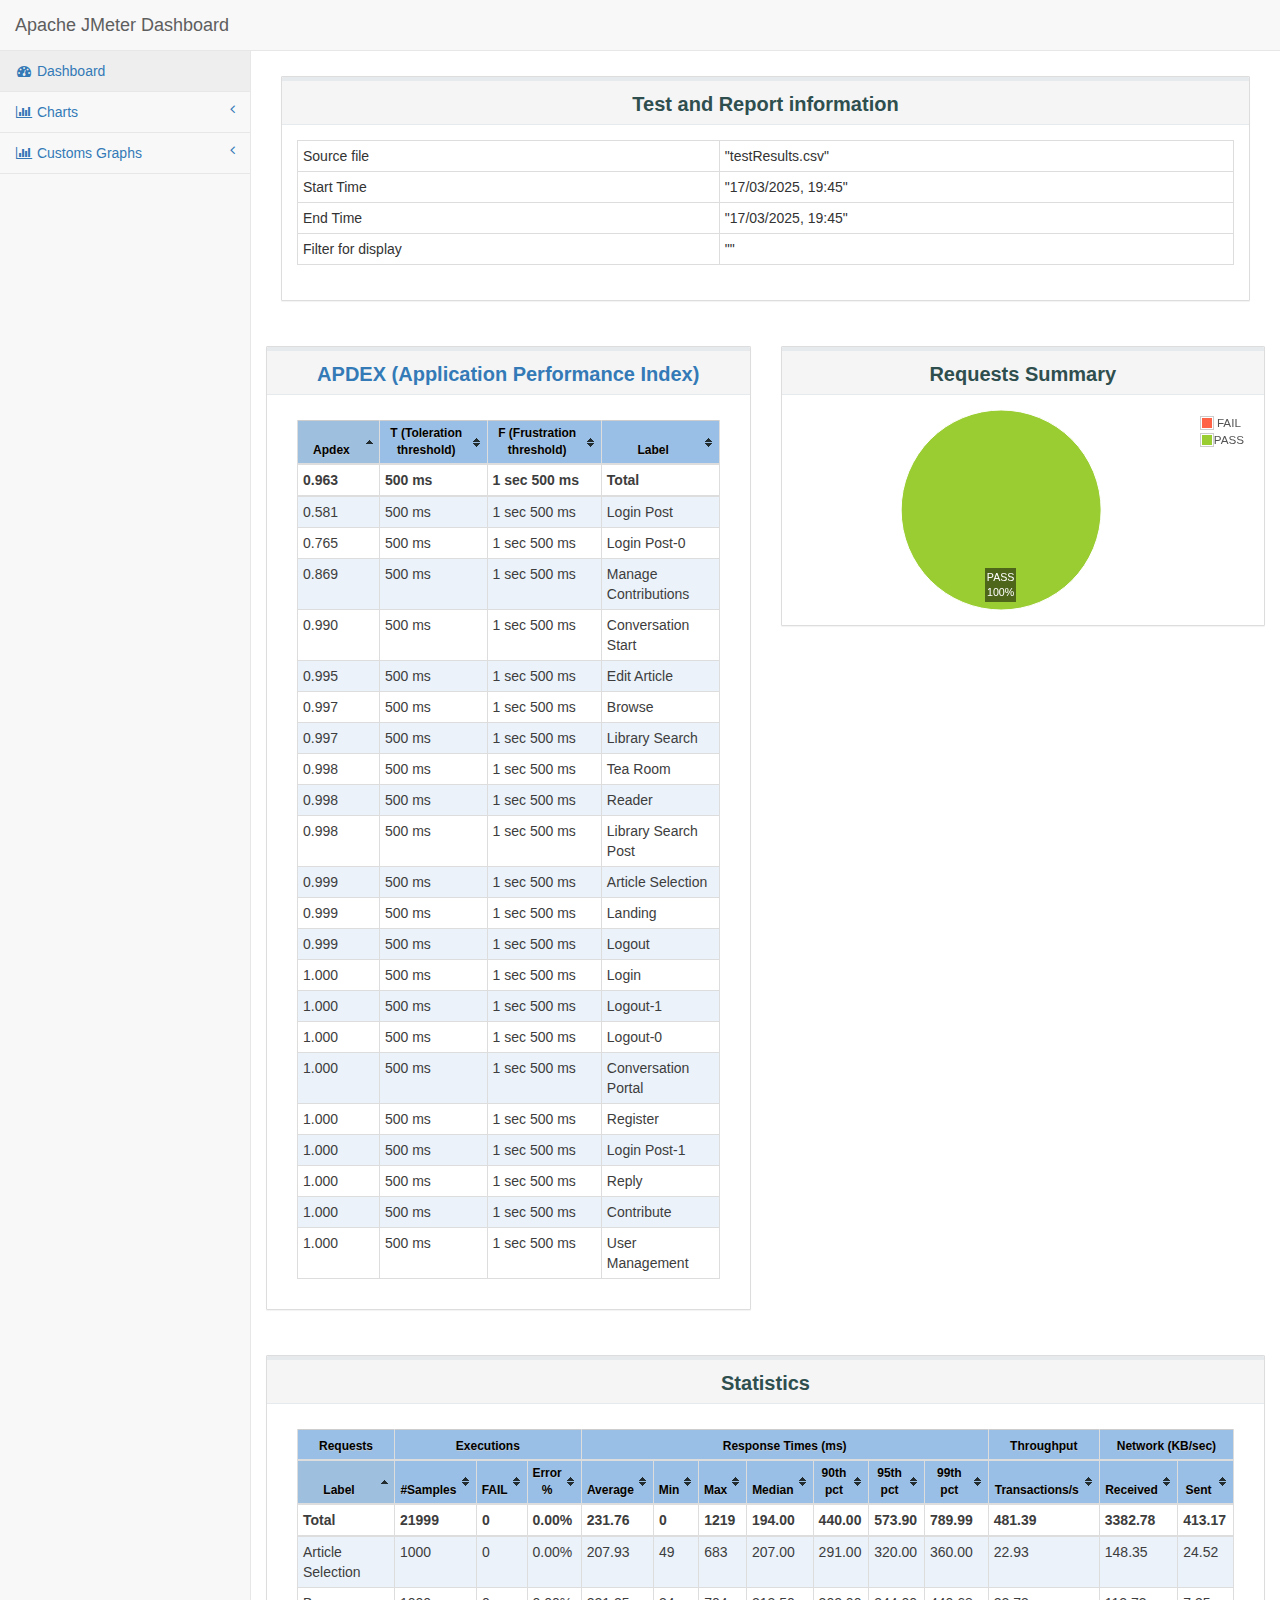
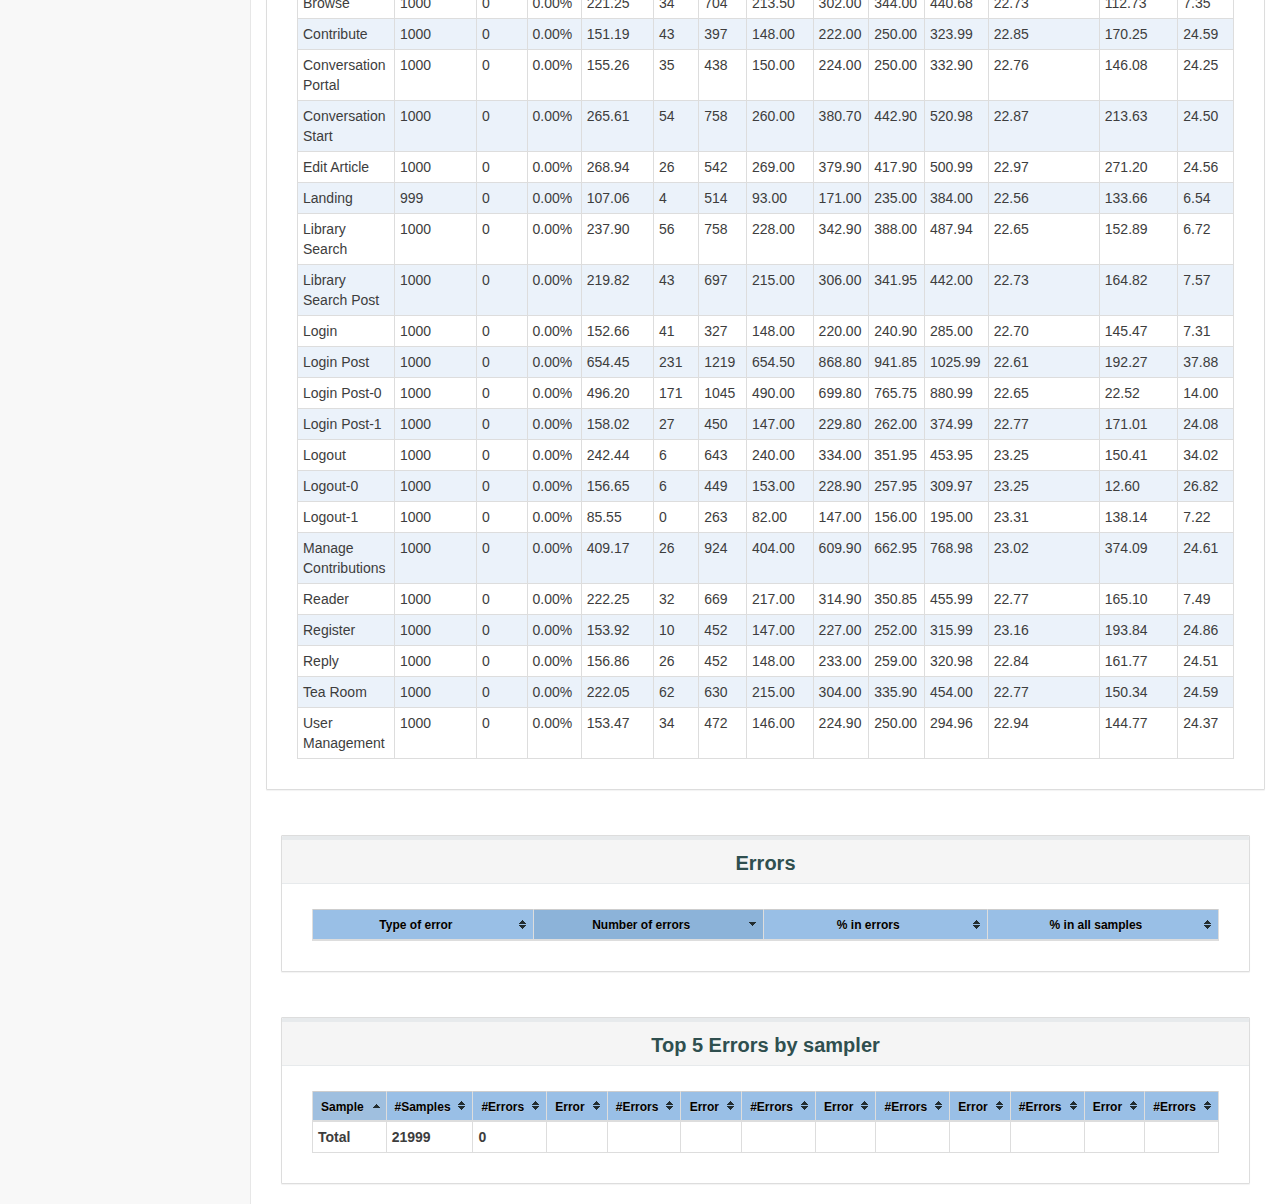
<file: LoadTests/Dashboard/index.html>
<!DOCTYPE html>
<html lang="en">

<head>

    <meta charset="utf-8">
    <meta http-equiv="X-UA-Compatible" content="IE=edge">
    <meta name="viewport" content="width=device-width, initial-scale=1">
    <meta name="description" content="">
    <meta name="author" content="">

    <title>Apache JMeter Dashboard</title>

     <!-- Bootstrap Core CSS -->
    <link href="sbadmin2-1.0.7/bower_components/bootstrap/dist/css/bootstrap.min.css" rel="stylesheet">

    <!-- MetisMenu CSS -->
    <link href="sbadmin2-1.0.7/bower_components/metisMenu/dist/metisMenu.min.css" rel="stylesheet">

    <!-- Custom CSS -->
    <link href="sbadmin2-1.0.7/dist/css/sb-admin-2.css" rel="stylesheet">

    <!-- Dashboard css -->
    <link href="content/css/dashboard.css" rel="stylesheet">

    <!-- Table sorter -->
    <link href="content/css/theme.blue.css" rel="stylesheet">

    <!-- icon -->
    <link rel="icon" type="image/png" href="content/pages/icon-apache.png" />

    <!-- Custom Fonts -->
    <link href="sbadmin2-1.0.7/bower_components/font-awesome/css/font-awesome.min.css" rel="stylesheet" type="text/css">
</head>

<body>
    <div id="wrapper">
        <nav class="navbar navbar-default navbar-static-top" role="navigation" style="margin-bottom: 0">
            <div class="navbar-header">
                <button type="button" class="navbar-toggle" data-toggle="collapse" data-target=".navbar-collapse">
                    <span class="sr-only">Toggle navigation</span>
                    <span class="icon-bar"></span>
                    <span class="icon-bar"></span>
                    <span class="icon-bar"></span>
                </button>
                <a class="navbar-brand" href="index.html">Apache JMeter Dashboard</a>
            </div>
            <div class="navbar-default sidebar" role="navigation">
                <div class="sidebar-nav navbar-collapse">
                    <ul class="nav" id="side-menu">
                        <li>
                            <a href="index.html"><i class="fa fa-dashboard fa-fw"></i> Dashboard</a>
                        </li>
                        <li>
                            <a href="#"><i class="fa fa-bar-chart-o fa-fw"></i> Charts<span class="fa arrow"></span></a>
                            <ul class="nav nav-second-level">
                                <li>
                                    <a href="content/pages/OverTime.html">Over Time</a>
                                </li>
                                <li>
                                    <a href="content/pages/Throughput.html">Throughput</a>
                                </li>
                                <li>
                                    <a href="content/pages/ResponseTimes.html">Response Times</a>
                                </li>
                            </ul>
                            <!-- /.nav-second-level -->
                        </li>
                        
                        <li>
                            <a href="#"><i class="fa fa-bar-chart-o fa-fw"></i> Customs Graphs<span class="fa arrow"></span></a>
                            <ul class="nav nav-second-level">
                                <li>
                                    <a href="content/pages/CustomsGraphs.html">Over Time</a>
                                </li>
                            </ul>
                        </li>
                    </ul>
                </div>
            </div>
        </nav>
        <div id="page-wrapper">
            <div class="row">
                <div class="col-lg-12">
                     <div class="panel panel-default" >
                        <div class="panel-heading" style="text-align:center;">
                           <p class="dashboard-title">Test and Report information</p>
                        </div>
                        <div class="panel-body">
                        <table id="generalInfos" class="table table-bordered table-condensed " >
                            <tr>
                                <td>Source file</td>
                                <td>"testResults.csv"</td>
                            </tr>
                            <tr>
                                <td>Start Time</td>
                                <td>"17/03/2025, 19:45"</td>
                            </tr>
                            <tr>
                                <td>End Time</td>
                                <td>"17/03/2025, 19:45"</td>
                            </tr>
                                <tr>
                                    <td>Filter for display</td>
                                    <td>""</td>
                                </tr>
                        </table>
                     </div>
                </div>
            </div>
            <div class="row">
                <div class="col-lg-6">
                    <div class="panel panel-default" style="text-align:center;">
                        <div class="panel-heading">
                           <p class="dashboard-title"><a href="https://en.wikipedia.org/wiki/Apdex" target="_blank">APDEX (Application Performance Index)</a></p>
                        </div>
                        <div class="panel-body">
                            <section id="apdex" class="col-md-12 table-responsive">
                                <table id="apdexTable" class="table table-bordered table-condensed tablesorter ">
                                </table>
                            </section>
                        </div>
                    </div>
                </div>
                <div class="col-lg-6" >
                    <div class="panel panel-default" style="text-align:center;">
                        <div class="panel-heading">
                           <p class="dashboard-title">Requests Summary</p>
                        </div>
                           <div class="panel-body">
                            <div class="flot-chart" style="height:200px;">
                                <div class="flot-chart-content" id="flot-requests-summary" style="height:200px;"/>
                            </div>
                        </div>
                    </div>
                </div>
            </div>
            <div class="col-lg-12">
                <div class="panel panel-default" style="text-align:center;">
                       <div class="panel-heading" >
                           <p class="dashboard-title">Statistics</p>
                       </div>
                <div class="panel-body ">
                    <section class="col-md-12 table-responsive">
                        <table id="statisticsTable" class="table table-bordered table-condensed tablesorter " >
                        </table>
                    </section>
                </div>
            </div>
            <div class="col-lg-12">
                <div class="panel panel-default" style="text-align:center;">
                    <div class="panel-heading">
                        <p class="dashboard-title">Errors</p>
                    </div>
                    <div class="panel-body">
                        <section class="col-md-12 table-responsive">
                            <table id="errorsTable" class="table table-bordered table-condensed tablesorter ">
                            </table>
                        </section>
                    </div>
                </div>
            </div>
            <div class="col-lg-12">
                <div class="panel panel-default" style="text-align:center;">
                    <div class="panel-heading">
                        <p class="dashboard-title">Top 5 Errors by sampler</p>
                    </div>
                    <div class="panel-body">
                        <section class="col-md-12 table-responsive">
                            <table id="top5ErrorsBySamplerTable" class="table table-bordered table-condensed tablesorter ">
                            </table>
                        </section>
                    </div>
                </div>
            </div>
        </div>
    </div>

    <!-- jQuery -->
    <script src="sbadmin2-1.0.7/bower_components/jquery/dist/jquery.min.js"></script>

    <!-- Bootstrap Core JavaScript -->
    <script src="sbadmin2-1.0.7/bower_components/bootstrap/dist/js/bootstrap.min.js"></script>
    <script src="sbadmin2-1.0.7/bower_components/flot/excanvas.min.js"></script>
    <script src="sbadmin2-1.0.7/bower_components/flot/jquery.flot.js"></script>
    <script src="sbadmin2-1.0.7/bower_components/flot/jquery.flot.pie.js"></script>
    <script src="sbadmin2-1.0.7/bower_components/flot/jquery.flot.resize.js"></script>
    <script src="sbadmin2-1.0.7/bower_components/flot/jquery.flot.time.js"></script>
    <script src="sbadmin2-1.0.7/bower_components/flot.tooltip/js/jquery.flot.tooltip.min.js"></script>
    <script src="sbadmin2-1.0.7/bower_components/flot-axislabels/jquery.flot.axislabels.js"></script>
    <!-- Metis Menu Plugin JavaScript -->
    <script src="sbadmin2-1.0.7/bower_components/metisMenu/dist/metisMenu.min.js"></script>

    <script src="content/js/dashboard-commons.js"></script>
    <script src="content/js/dashboard.js"></script>

    <!-- Custom Theme JavaScript -->
    <script src="sbadmin2-1.0.7/dist/js/sb-admin-2.js"></script>
    <script type="text/javascript" src="content/js/jquery.tablesorter.min.js"></script>

</body>

</html>
</file>
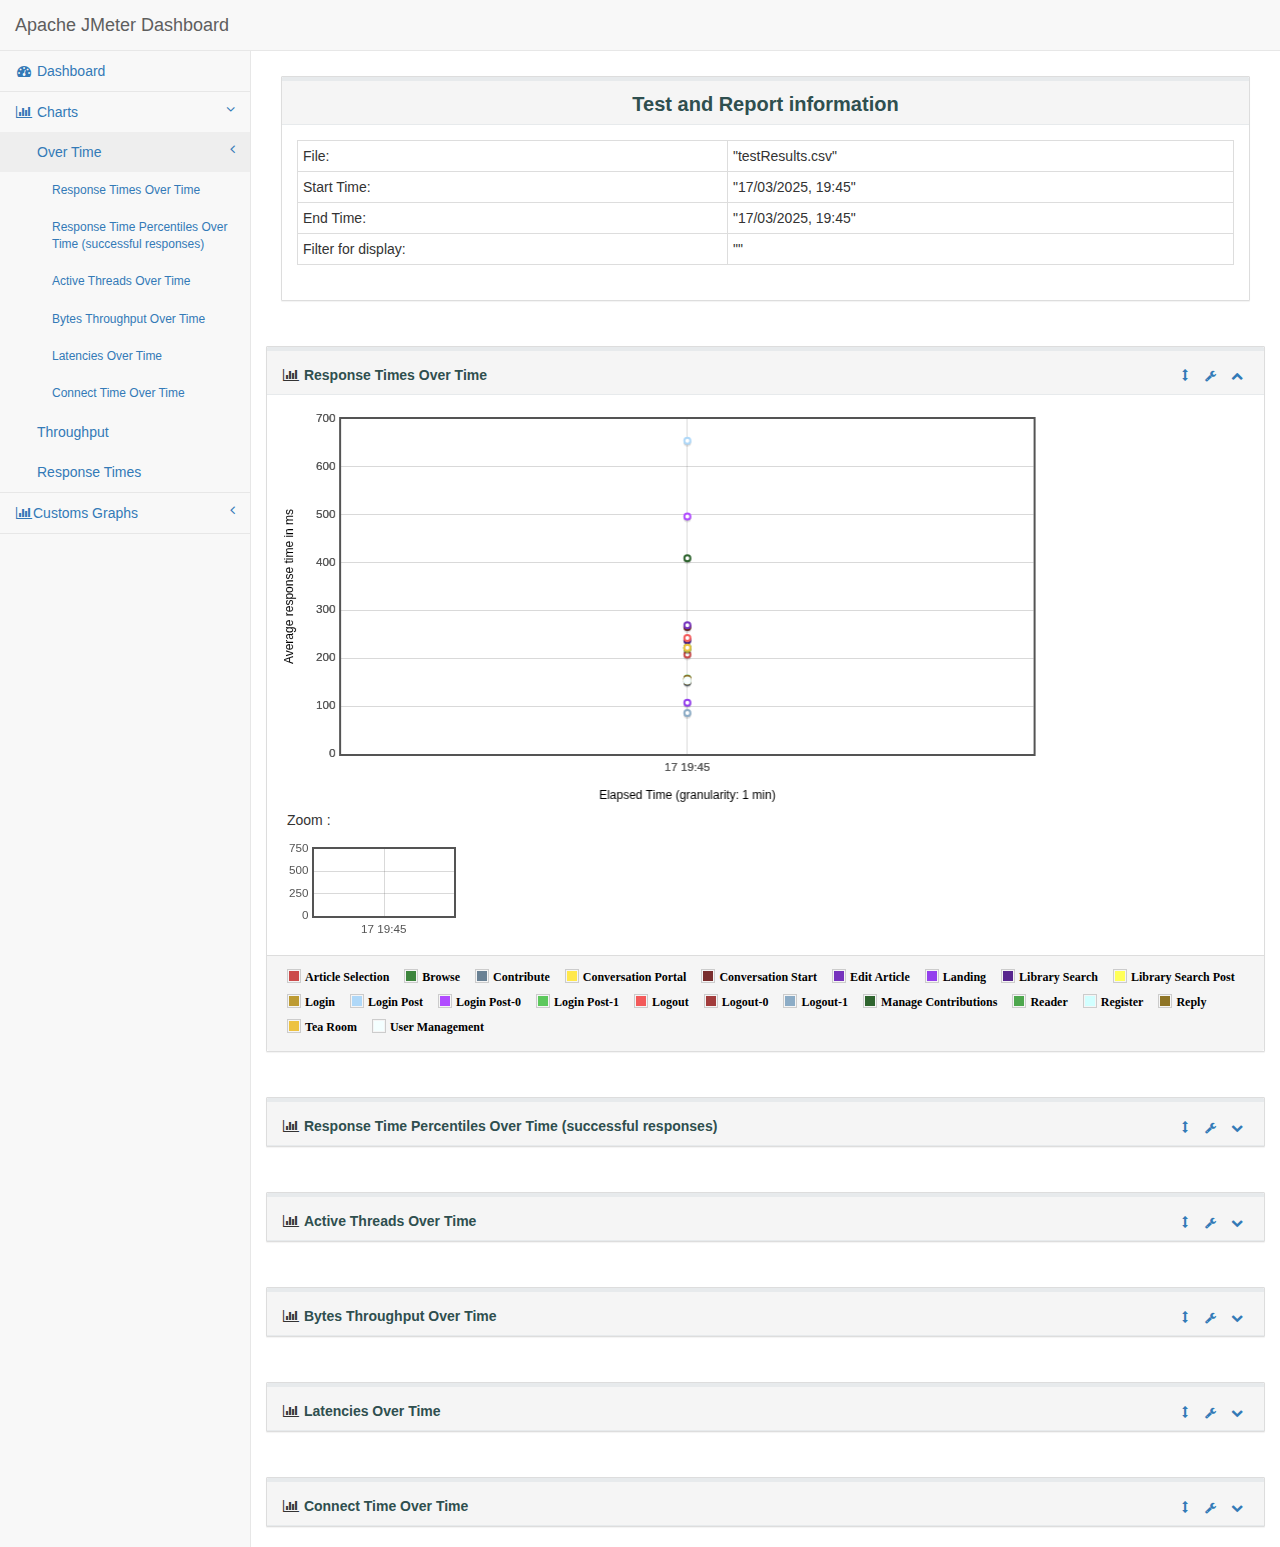
<file: LoadTests/Dashboard/content/pages/OverTime.html>
<!DOCTYPE html>
<html lang="en">

<head>

    <meta charset="utf-8">
    <meta http-equiv="X-UA-Compatible" content="IE=edge">
    <meta name="viewport" content="width=device-width, initial-scale=1">
    <meta name="description" content="">
    <meta name="author" content="">

    <title>Apache JMeter Dashboard</title>

    <!-- Bootstrap Core CSS -->
    <link href="../../sbadmin2-1.0.7/bower_components/bootstrap/dist/css/bootstrap.min.css" rel="stylesheet">

    <!-- icone onglet -->
    <link rel="icon" type="image/png" href="icon-apache.png" />

    <!-- MetisMenu CSS -->
    <link href="../../sbadmin2-1.0.7/bower_components/metisMenu/dist/metisMenu.min.css" rel="stylesheet">

    <!-- Legends CSS -->
    <link href="../css/legends.css" rel="stylesheet">


    <!-- Custom CSS -->
    <link href="../../sbadmin2-1.0.7/dist/css/sb-admin-2.css" rel="stylesheet">

    <!-- Custom Fonts -->
    <link href="../../sbadmin2-1.0.7/bower_components/font-awesome/css/font-awesome.min.css" rel="stylesheet" type="text/css">

   <!-- JQuery UI style -->
    <link href="../css/jquery-ui.min.css" rel="stylesheet">
    <link href="../css/jquery-ui.structure.min.css" rel="stylesheet">
    <link href="../css/jquery-ui.theme.min.css" rel="stylesheet">
</head>

<body>

    <div id="wrapper">

        <!-- Navigation -->
        <nav class="navbar navbar-default navbar-static-top" role="navigation" style="margin-bottom: 0">
            <div class="navbar-header">
                <button type="button" class="navbar-toggle" data-toggle="collapse" data-target=".navbar-collapse">
                    <span class="sr-only">Toggle navigation</span>
                    <span class="icon-bar"></span>
                    <span class="icon-bar"></span>
                    <span class="icon-bar"></span>
                </button>
                <a class="navbar-brand" href="../../index.html">Apache JMeter Dashboard</a>
            </div>
            <!-- /.navbar-header -->


            <div class="navbar-default sidebar" role="navigation">
                <div class="sidebar-nav navbar-collapse">
                    <ul class="nav" id="side-menu">

                        <li>
                            <a href="../../index.html"><i class="fa fa-dashboard fa-fw"></i> Dashboard</a>
                        </li>
                        <li>
                            <a href="#"><i class="fa fa-bar-chart-o fa-fw"></i> Charts<span class="fa arrow"></span></a>
                            <ul class="nav nav-second-level">
                                <li>
                                    <a href="OverTime.html">Over Time<span class="fa arrow"></span></a>
                                    <ul class="nav nav-third-level in" id="submenu">
                                        <li>
                                            <a href="OverTime.html#responseTimesOverTime" onclick="$('#bodyResponseTimeOverTime').collapse('show');">
                                                Response Times Over Time
                                            </a>
                                        </li>
                                        <li>
                                            <a href="OverTime.html#responseTimePercentilesOverTime" onclick="$('#bodyResponseTimePercentilesOverTime').collapse('show');">
                                                Response Time Percentiles Over Time (successful responses)
                                            </a>
                                        </li>
                                        <li>
                                            <a href="OverTime.html#activeThreadsOverTime" onclick="$('#bodyActiveThreadsOverTime').collapse('show');">
                                                Active Threads Over Time
                                            </a>
                                        </li>
                                        <li>
                                            <a href="OverTime.html#bytesThroughputOverTime" onclick="$('#bodyBytesThroughputOverTime').collapse('show');">
                                                Bytes Throughput Over Time
                                            </a>
                                        </li>
                                        <li>
                                            <a href="OverTime.html#latenciesOverTime" onclick="$('#bodyLatenciesOverTime').collapse('show');">
                                                Latencies Over Time
                                            </a>
                                        </li>
                                        <li>
                                            <a href="OverTime.html#connectTimeOverTime" onclick="$('#bodyConnectTimeOverTime').collapse('show');">
                                                Connect Time Over Time
                                            </a>
                                        </li>
                                    </ul>
                                </li>
                                <li>
                                    <a href="Throughput.html">Throughput</a>
                                </li>
                                <li>
                                    <a href="ResponseTimes.html">Response Times</a>
                                </li>
                            </ul>
                            <!-- /.nav-second-level -->
                        </li>

                        <li>
                            <a href="#"><i class="fa fa-bar-chart-o fa-fw"></i>Customs Graphs<span class="fa arrow"></span></a>
                            <ul class="nav nav-second-level">
                                <li>
                                    <a href="CustomsGraphs.html">Over Time</a>
                                </li>
                            </ul>
                        </li>

                    </ul>
                </div>
                <!-- /.sidebar-collapse -->
            </div>
            <!-- /.navbar-static-side -->
        </nav>
        <!--modal-->
        <div class="modal fade" id="myModal" tabindex="-1" role="dialog" aria-labelledby="myModalLabel" aria-hidden="true">
          <div class="modal-dialog" style="width:90%;height: 5%;">
            <div class="modal-content">
              <div class="modal-header">
                <button type="button" class="close" data-dismiss="modal" aria-label="Close"><span aria-hidden="true">&times;</span></button>
                <h4 class="modal-title" id="myModalLabel">Zoom</h4>
              </div>
              <div class="modal-body">
                <div class="flot-chart">
                    <div class="flot-chart-content" id="flot-modal-content"></div>
                </div>
              </div>
              <div class="modal-footer" id="modalFooter">
                <p id="legendModal" hidden></p>
                <ul id="choicesModal" class="legend"></ul>
              </div>
            </div>
          </div>
        </div>

        <div id="page-wrapper">
            <div class="row">
                <div class="col-lg-12">
                     <div class="panel panel-default" >
                        <div class="panel-heading" style="text-align:center;">
                           <p class="dashboard-title">Test and Report information</p>
                        </div>
                        <div class="panel-body">
                        <table id="generalInfos" class="table table-bordered table-condensed " >
                            <tr>
                                <td>File:</td>
                                <td>"testResults.csv"</td>
                            </tr>
                            <tr>
                                <td>Start Time:</td>
                                <td>"17/03/2025, 19:45"</td>
                            </tr>
                            <tr>
                                <td>End Time:</td>
                                <td>"17/03/2025, 19:45"</td>
                            </tr>
                                <tr>
                                    <td>Filter for display:</td>
                                    <td>""</td>
                                </tr>
                        </table>
                     </div>
                </div>
            </div>
            <!-- /.row -->
            <div class="row" id="graphContainer">

            <!-- /.col-lg-6 -->
            <div class="col-lg-12 portlet" id="responseTimesOverTime">
                    <div class="panel panel-default">
                        <div class="panel-heading portlet-header">
                             <i  class="fa fa-bar-chart-o fa-fw" ></i> 
                            <span type="button" class="span-title dropdown-toggle click-title" data-toggle="collapse" href="#bodyResponseTimeOverTime" aria-expanded="true" aria-controls="bodyResponseTimeOverTime">Response Times Over Time</span>
                             <div class="pull-right">
                                <div class="btn-group">
                                    <a class="btn btn-link btn-xs">
                                        <i class="glyphicon glyphicon-resize-vertical"></i>
                                    </a>
                                    <button type="button" class="btn btn-link btn-xs dropdown-toggle" data-toggle="dropdown">
                                        <i class="fa fa-wrench"></i>
                                    </button>
                                    <ul class="dropdown-menu dropdown-user">
                                        <li><a href="#bodyResponseTimeOverTime" onClick="checkAll('choicesResponseTimesOverTime');">Display all samples</a>
                                        </li>
                                        <li><a href="#bodyResponseTimeOverTime" onClick="uncheckAll('choicesResponseTimesOverTime');">Hide all samples</a>
                                        </li>
                                        <li><a href="#bodyResponseTimeOverTime" onclick="exportToPNG('flotResponseTimesOverTime', this);">Save as PNG</a></li>
                                    </ul>
                                    <button type="button" class="btn btn-link btn-xs dropdown-toggle" data-toggle="collapse" href="#bodyResponseTimeOverTime" aria-expanded="true" aria-controls="bodyResponseTimeOverTime">
                                        <i class="fa fa-chevron-up"></i>
                                    </button>
                                </div>
                            </div>
                        </div>
                        <!-- /.panel-heading -->
                        <div class="collapse in portlet-content" id="bodyResponseTimeOverTime">
                            <div class="panel-body" id="collapseResponseTimesOverTime">
                                <div class="flot-chart">
                                    <div class="flot-chart-content" id="flotResponseTimesOverTime" style="float: left; width:80%;"></div>
                                    <div style="float:left;margin-left:5px">
                                        <p>Zoom :</p>
                                        <div id="overviewResponseTimesOverTime" style="width:190px;height:100px;"></div>
                                    </div>
                                </div>
                            </div>
                            <div class="panel-footer" id="footerResponseTimesOverTime">
                                <p id="legendResponseTimesOverTime" hidden></p>
                                <ul id="choicesResponseTimesOverTime" class="legend"></ul>
                            </div>
                        </div>
                        <!-- /.panel-body -->
                    </div>
                    <!-- /.panel -->
                </div>
                <!-- /.col-lg-12 -->
                
                <!-- /.col-lg-12 -->
                <div class="col-lg-12 portlet" id="responseTimePercentilesOverTime">
                    <div class="panel panel-default">
                        <div class="panel-heading portlet-header">
                            <i class="fa fa-bar-chart-o fa-fw"></i>
                            <span type="button" class="dropdown-toggle click-title span-title" data-toggle="collapse" href="#bodyResponseTimePercentilesOverTime" aria-expanded="true" aria-controls="bodyResponseTimePercentilesOverTime">Response Time Percentiles Over Time (successful responses)</span>
                            <div class="pull-right">
                                <div class="btn-group">
                                    <a class="btn btn-link btn-xs">
                                        <i class="glyphicon glyphicon-resize-vertical"></i>
                                    </a>
                                    <button type="button" class="btn btn-link btn-xs dropdown-toggle" data-toggle="dropdown">
                                        <i class="fa fa-wrench"></i>
                                    </button>
                                    <ul class="dropdown-menu dropdown-user">
                                        <li><a href="#responseTimePercentilesOverTime" onClick="checkAll('choicesResponseTimePercentilesOverTime');">Display all samples</a>
                                        </li>
                                        <li><a href="#responseTimePercentilesOverTime" onClick="uncheckAll('choicesResponseTimePercentilesOverTime');">Hide all samples</a>
                                        </li>
                                        <li><a href="#responseTimePercentilesOverTime" onclick="exportToPNG('flotResponseTimePercentilesOverTime', this);">Save as PNG</a></li>
                                    </ul>
                                    <button type="button" class="btn btn-link btn-xs dropdown-toggle" data-toggle="collapse" href="#bodyResponseTimePercentilesOverTime" aria-expanded="true" aria-controls="bodyResponseTimePercentilesOverTime">
                                        <i class="fa fa-chevron-down"></i>
                                    </button>
                                </div>
                            </div>
                        </div>
                        <!-- /.panel-heading -->
                        <div class="collapse out portlet-content" id="bodyResponseTimePercentilesOverTime">
                            <div class="panel-body" id="collapseConnectTime">
                                <div class="flot-chart">
                                    <div class="flot-chart-content" id="flotResponseTimePercentilesOverTime" style="float: left; width:80%;"></div>
                                    <div style="float:left;margin-left:5px">
                                        <p>Zoom :</p>
                                        <div id="overviewResponseTimePercentilesOverTime" style="width:190px;height:100px;"></div>
                                    </div>
                                </div>
                            </div>
                            <div class="panel-footer" id="footerResponseTimePercentilesOverTime">
                                    <p id="legendResponseTimePercentilesOverTime" hidden></p>
                                    <ul id="choicesResponseTimePercentilesOverTime" class="legend"></ul>
                            </div>
                        </div>
                        <!-- /.panel-body -->

                    </div>
                    <!-- /.panel -->
                </div>
                <!-- /.col-lg-12 -->
                
                <div class="col-lg-12 portlet" id="activeThreadsOverTime">
                    <div class="panel panel-default" >
                        <div class="panel-heading portlet-header">
                           <i class="fa fa-bar-chart-o fa-fw"> </i>  <span type="button" class="span-title dropdown-toggle click-title" data-toggle="collapse" href="#bodyActiveThreadsOverTime" aria-expanded="true" aria-controls="bodyActiveThreadsOverTime">Active Threads Over Time</span>
                           <div class="pull-right">
                                <div class="btn-group">
                                    <a class="drag btn btn-link btn-xs">
                                        <i class="glyphicon glyphicon-resize-vertical"></i>
                                    </a>
                                    <button type="button" class="btn btn-link btn-xs dropdown-toggle" data-toggle="dropdown">
                                        <i class="fa fa-wrench"></i>
                                    </button>
                                    <ul class="dropdown-menu dropdown-user">
                                        <li><a href="#activeThreadsOverTime" onClick="checkAll('choicesActiveThreadsOverTime');">Display all samples</a>
                                        </li>
                                        <li><a href="#activeThreadsOverTime" onClick="uncheckAll('choicesActiveThreadsOverTime');">Hide all samples</a>
                                        </li>
                                        <li><a href="#activeThreadsOverTime" onclick="exportToPNG('flotActiveThreadsOverTime', this);">Save as PNG</a></li>
                                    </ul>
                                    <button type="button" class="btn btn-link btn-xs dropdown-toggle" data-toggle="collapse" href="#bodyActiveThreadsOverTime" aria-expanded="true" aria-controls="bodyActiveThreadsOverTime">
                                        <i class="fa fa-chevron-down"></i>
                                    </button>
                                </div>
                            </div>
                        </div>
                        <!-- /.panel-heading -->
                        <div class="collapse out portlet-content" id="bodyActiveThreadsOverTime">
                            <div class="panel-body" id="collapseActiveThreadsOverTime">
                                <div class="flot-chart">
                                    <div class="flot-chart-content" id="flotActiveThreadsOverTime" style="float: left; width:80%;"></div>
                                    <div style="float:left;margin-left:5px">
                                        <p>Zoom :</p>
                                        <div id="overviewActiveThreadsOverTime" style="width:190px;height:100px;"></div>
                                    </div>
                                </div>
                            </div>
                            <div class="panel-footer" id="footerActiveThreadsOverTime">
                                    <p id="legendActiveThreadsOverTime" hidden></p>
                                    <ul id="choicesActiveThreadsOverTime" class="legend">

                                    </ul>
                                </div>
                        </div>
                        <!-- /.panel-body -->
                    </div>
                    <!-- /.panel -->
                </div>
                

                <div class="col-lg-12 portlet" id="bytesThroughputOverTime">
                    <div class="panel panel-default">
                        <div class="panel-heading portlet-header">
                             <i class="fa fa-bar-chart-o fa-fw" ></i> <span type="button" class="dropdown-toggle click-title span-title" data-toggle="collapse" href="#bodyBytesThroughputOverTime" aria-expanded="true" aria-controls="bodyBytesThroughputOverTime">Bytes Throughput Over Time</span>
                           <div class="pull-right">
                                <div class="btn-group">
                                    <a class="btn btn-link btn-xs">
                                        <i class="glyphicon glyphicon-resize-vertical"></i>
                                    </a>
                                    <button type="button" class="btn btn-link btn-xs dropdown-toggle" data-toggle="dropdown">
                                        <i class="fa fa-wrench"></i>
                                    </button>
                                    <ul class="dropdown-menu dropdown-user">
                                        <li><a href="#bytesThroughputOverTime" onClick="checkAll('choicesBytesThroughputOverTime');">Display all samples</a>
                                        </li>
                                        <li><a href="#bytesThroughputOverTime" onClick="uncheckAll('choicesBytesThroughputOverTime');">Hide all samples</a>
                                        </li>
                                        <li><a href="#bytesThroughputOverTime" onclick="exportToPNG('flotBytesThroughputOverTime', this);">Save as PNG</a></li>
                                    </ul>
                                    <button type="button" class="btn btn-link btn-xs dropdown-toggle" data-toggle="collapse" href="#bodyBytesThroughputOverTime" aria-expanded="true" aria-controls="bodyBytesThroughputOverTime">
                                        <i class="fa fa-chevron-down"></i>
                                    </button>
                                </div>
                            </div>
                        </div>
                        <!-- /.panel-heading -->
                        <div class="collapse out portlet-content" id="bodyBytesThroughputOverTime">
                            <div class="panel-body " id="collapseBytes">
                                <div class="flot-chart">
                                    <div class="flot-chart-content" id="flotBytesThroughputOverTime" style="float: left; width:80%;"></div>
                                    <div style="float:left;margin-left:5px">
                                        <p>Zoom :</p>
                                        <div id="overviewBytesThroughputOverTime" style="width:190px;height:100px;"></div>
                                    </div>
                                </div>
                            </div>
                            <!-- /.panel-body -->
                            <div class="panel-footer" id="footerBytesThroughputOverTime">
                                <p id="legendBytesThroughputOverTime" hidden></p>
                                <ul id="choicesBytesThroughputOverTime" class="legend"></ul>
                            </div>
                        </div>
                    </div>
                    <!-- /.panel -->
                </div>

                <!-- /.col-lg-6 -->
                <div class="col-lg-12 portlet" id="latenciesOverTime">
                    <div class="panel panel-default">
                        <div class="panel-heading portlet-header">
                            <i class="fa fa-bar-chart-o fa-fw"></i>
                            <span type="button" class="dropdown-toggle click-title span-title" data-toggle="collapse" href="#bodyLatenciesOverTime" aria-expanded="true" aria-controls="bodyLatenciesOverTime">Latencies Over Time</span>
                            <div class="pull-right">
                                <div class="btn-group">
                                    <a class="btn btn-link btn-xs">
                                        <i class="glyphicon glyphicon-resize-vertical"></i>
                                    </a>
                                    <button type="button" class="btn btn-link btn-xs dropdown-toggle" data-toggle="dropdown">
                                        <i class="fa fa-wrench"></i>
                                    </button>
                                    <ul class="dropdown-menu dropdown-user">
                                        <li><a href="#latenciesOverTime" onClick="checkAll('choicesLatenciesOverTime');">Display all samples</a>
                                        </li>
                                        <li><a href="#latenciesOverTime" onClick="uncheckAll('choicesLatenciesOverTime');">Hide all samples</a>
                                        </li>
                                        <li><a href="#latenciesOverTime" onclick="exportToPNG('flotLatenciesOverTime', this);">Save as PNG</a></li>
                                    </ul>
                                    <button type="button" class="btn btn-link btn-xs dropdown-toggle" data-toggle="collapse" href="#bodyLatenciesOverTime" aria-expanded="true" aria-controls="bodyLatenciesOverTime">
                                        <i class="fa fa-chevron-down"></i>
                                    </button>
                                </div>
                            </div>
                        </div>
                        <!-- /.panel-heading -->
                        <div class="collapse out portlet-content" id="bodyLatenciesOverTime">
                            <div class="panel-body" id="collapseLatencies">
                                <div class="flot-chart">
                                    <div class="flot-chart-content" id="flotLatenciesOverTime" style="float: left; width:80%;"></div>
                                    <div style="float:left;margin-left:5px">
                                        <p>Zoom :</p>
                                        <div id="overviewLatenciesOverTime" style="width:190px;height:100px;"></div>
                                    </div>
                                </div>
                            </div>
                            <div class="panel-footer" id="footerLatenciesOverTime">
                                    <p id="legendLatenciesOverTime" hidden></p>
                                    <ul id="choicesLatenciesOverTime" class="legend"></ul>
                            </div>
                        </div>
                        <!-- /.panel-body -->

                    </div>
                    <!-- /.panel -->
                </div>

                <!-- /.col-lg-6 -->
                <div class="col-lg-12 portlet" id="connectTimeOverTime">
                    <div class="panel panel-default">
                        <div class="panel-heading portlet-header">
                            <i class="fa fa-bar-chart-o fa-fw"></i>
                            <span type="button" class="dropdown-toggle click-title span-title" data-toggle="collapse" href="#bodyConnectTimeOverTime" aria-expanded="true" aria-controls="bodyConnectTimeOverTime">Connect Time Over Time</span>
                            <div class="pull-right">
                                <div class="btn-group">
                                    <a class="btn btn-link btn-xs">
                                        <i class="glyphicon glyphicon-resize-vertical"></i>
                                    </a>
                                    <button type="button" class="btn btn-link btn-xs dropdown-toggle" data-toggle="dropdown">
                                        <i class="fa fa-wrench"></i>
                                    </button>
                                    <ul class="dropdown-menu dropdown-user">
                                        <li><a href="#connectTimeOverTime" onClick="checkAll('choicesConnectTimeOverTime');">Display all samples</a>
                                        </li>
                                        <li><a href="#connectTimeOverTime" onClick="uncheckAll('choicesConnectTimeOverTime');">Hide all samples</a>
                                        </li>
                                        <li><a href="#connectTimeOverTime" onclick="exportToPNG('flotConnectTimeOverTime', this);">Save as PNG</a></li>
                                    </ul>
                                    <button type="button" class="btn btn-link btn-xs dropdown-toggle" data-toggle="collapse" href="#bodyConnectTimeOverTime" aria-expanded="true" aria-controls="bodyConnectTimeOverTime">
                                        <i class="fa fa-chevron-down"></i>
                                    </button>
                                </div>
                            </div>
                        </div>
                        <!-- /.panel-heading -->
                        <div class="collapse out portlet-content" id="bodyConnectTimeOverTime">
                            <div class="panel-body" id="collapseConnectTime">
                                <div class="flot-chart">
                                    <div class="flot-chart-content" id="flotConnectTimeOverTime" style="float: left; width:80%;"></div>
                                    <div style="float:left;margin-left:5px">
                                        <p>Zoom :</p>
                                        <div id="overviewConnectTimeOverTime" style="width:190px;height:100px;"></div>
                                    </div>
                                </div>
                            </div>
                            <div class="panel-footer" id="footerConnectTimeOverTime">
                                    <p id="legendConnectTimeOverTime" hidden></p>
                                    <ul id="choicesConnectTimeOverTime" class="legend"></ul>
                            </div>
                        </div>
                        <!-- /.panel-body -->

                    </div>
                    <!-- /.panel -->
                </div>
                <!-- /.col-lg-6 -->
            </div>
            <!-- /.row -->
        </div>
        <!-- /#page-wrapper -->

    </div>
    <!-- /#wrapper -->

    <!-- jQuery -->
    <script src="../../sbadmin2-1.0.7/bower_components/jquery/dist/jquery.min.js"></script>

    <!-- Bootstrap Core JavaScript -->
    <script src="../../sbadmin2-1.0.7/bower_components/bootstrap/dist/js/bootstrap.min.js"></script>

    <!-- Metis Menu Plugin JavaScript -->
    <script src="../../sbadmin2-1.0.7/bower_components/metisMenu/dist/metisMenu.min.js"></script>

    <!-- Flot Charts JavaScript -->
    <script src="../../sbadmin2-1.0.7/bower_components/flot/excanvas.min.js"></script>
    <script src="../../sbadmin2-1.0.7/bower_components/flot/jquery.flot.js"></script>
    <script src="../../sbadmin2-1.0.7/bower_components/flot/jquery.flot.pie.js"></script>
    <script src="../../sbadmin2-1.0.7/bower_components/flot/jquery.flot.resize.js"></script>
    <script src="../../sbadmin2-1.0.7/bower_components/flot/jquery.flot.canvas.js"></script>
    <script src="../../sbadmin2-1.0.7/bower_components/flot/jquery.flot.time.js"></script>
    <script src="../../sbadmin2-1.0.7/bower_components/flot/jquery.flot.selection.js"></script>
    <script src="../../sbadmin2-1.0.7/bower_components/flot.tooltip/js/jquery.flot.tooltip.min.js"></script>
    <script src="../../sbadmin2-1.0.7/bower_components/flot-axislabels/jquery.flot.axislabels.js"></script>
    <script src="../js/jquery.flot.stack.js"></script>
    <script src="../js/hashtable.js"></script>
    <script src="../js/jquery.numberformatter-1.2.3.min.js"></script>
    <script src="../js/curvedLines.js"></script>
    <script src="../js/dashboard-commons.js"></script>
    <script src="../js/graph.js"></script>
    <script src="../js/jquery-ui.min.js"></script>
    <script src="../js/jquery.cookie.js"></script>
    <!-- Custom Theme JavaScript -->
    <script src="../../sbadmin2-1.0.7/dist/js/sb-admin-2.js"></script>

</body>

</html>
</file>
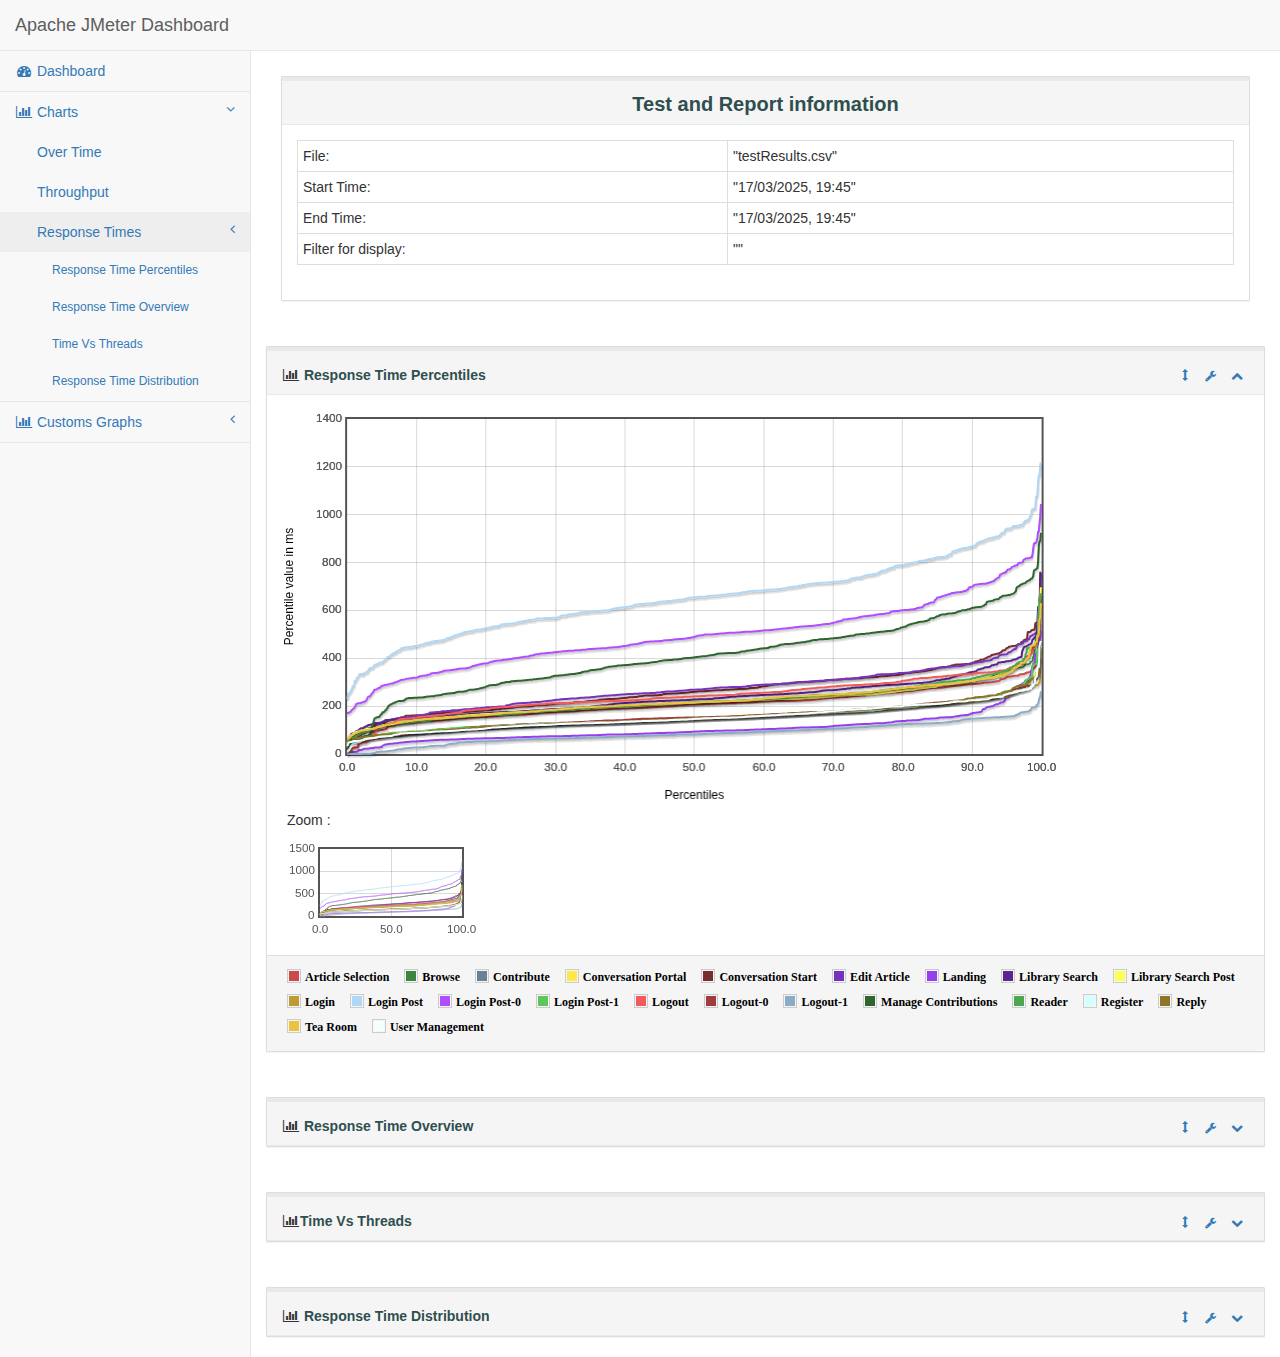
<file: LoadTests/Dashboard/content/pages/ResponseTimes.html>
<!DOCTYPE html>
<html lang="en">

<head>

    <meta charset="utf-8">
    <meta http-equiv="X-UA-Compatible" content="IE=edge">
    <meta name="viewport" content="width=device-width, initial-scale=1">
    <meta name="description" content="">
    <meta name="author" content="">

    <title>Apache JMeter Dashboard</title>

    <!-- Bootstrap Core CSS -->
    <link href="../../sbadmin2-1.0.7/bower_components/bootstrap/dist/css/bootstrap.min.css" rel="stylesheet">

    <!-- icone onglet -->
    <link rel="icon" type="image/png" href="icon-apache.png" />

    <!-- MetisMenu CSS -->
    <link href="../../sbadmin2-1.0.7/bower_components/metisMenu/dist/metisMenu.min.css" rel="stylesheet">

    <!-- Legends CSS -->
    <link href="../css/legends.css" rel="stylesheet">


    <!-- Custom CSS -->
    <link href="../../sbadmin2-1.0.7/dist/css/sb-admin-2.css" rel="stylesheet">

    <!-- Custom Fonts -->
    <link href="../../sbadmin2-1.0.7/bower_components/font-awesome/css/font-awesome.min.css" rel="stylesheet" type="text/css">

   <!-- JQuery UI style -->
    <link href="../css/jquery-ui.min.css" rel="stylesheet">
    <link href="../css/jquery-ui.structure.min.css" rel="stylesheet">
    <link href="../css/jquery-ui.theme.min.css" rel="stylesheet">
</head>

<body>

    <div id="wrapper">

        <!-- Navigation -->
        <nav class="navbar navbar-default navbar-static-top" role="navigation" style="margin-bottom: 0">
            <div class="navbar-header">
                <button type="button" class="navbar-toggle" data-toggle="collapse" data-target=".navbar-collapse">
                    <span class="sr-only">Toggle navigation</span>
                    <span class="icon-bar"></span>
                    <span class="icon-bar"></span>
                    <span class="icon-bar"></span>
                </button>
                <a class="navbar-brand" href="../../index.html">Apache JMeter Dashboard</a>
            </div>
            <!-- /.navbar-header -->


            <div class="navbar-default sidebar" role="navigation">
                <div class="sidebar-nav navbar-collapse">
                    <ul class="nav" id="side-menu">

                        <li>
                            <a href="../../index.html"><i class="fa fa-dashboard fa-fw"></i> Dashboard</a>
                        </li>
                        <li>
                            <a href="#"><i class="fa fa-bar-chart-o fa-fw"></i> Charts<span class="fa arrow"></span></a>
                            <ul class="nav nav-second-level">
                                <li>
                                    <a href="OverTime.html">Over Time</a>

                                </li>
                                <li>
                                    <a href="Throughput.html">Throughput</a>
                                </li>
                                <li>
                                    <a href="ResponseTimes.html">Response Times<span class="fa arrow"></span></a>

                                    <ul class="nav nav-third-level in" id="submenu">
                                        <li>
                                            <a href="ResponseTimes.html#responseTimePercentiles" onclick="$('#bodyResponseTimePercentiles').collapse('show');">
                                                Response Time Percentiles
                                            </a>
                                        </li>
                                        <li>
                                            <a href="ResponseTimes.html#syntheticResponseTimeDistribution" onclick="$('#bodySyntheticResponseTimeDistribution').collapse('show');">
                                                Response Time Overview
                                            </a>
                                        </li>
                                        <li>
                                            <a href="ResponseTimes.html#timeVsThreads" onclick="$('#bodyTimeVsThreads').collapse('show');">Time Vs Threads</a>
                                        </li>
                                        <li>
                                            <a href="ResponseTimes.html#responseTimeDistribution" onclick="$('#bodyResponseTimeDistribution').collapse('show');">
                                                Response Time Distribution
                                            </a>
                                        </li>
                                    </ul>

                                </li>
                            </ul>
                            <!-- /.nav-second-level -->
                        </li>
                        <li>
                            <a href="#"><i class="fa fa-bar-chart-o fa-fw"></i> Customs Graphs<span class="fa arrow"></span></a>
                            <ul class="nav nav-second-level">
                                <li>
                                    <a href="CustomsGraphs.html">Over Time</a>
                                </li>
                            </ul>
                        </li>
                    </ul>
                </div>
                <!-- /.sidebar-collapse -->
            </div>
            <!-- /.navbar-static-side -->
        </nav>

        <div id="page-wrapper">
            <div class="row">
                <div class="col-lg-12">
                     <div class="panel panel-default" >
                        <div class="panel-heading" style="text-align:center;">
                           <p class="dashboard-title">Test and Report information</p>
                        </div>
                        <div class="panel-body">
                        <table id="generalInfos" class="table table-bordered table-condensed " >
                            <tr>
                                <td>File:</td>
                                <td>"testResults.csv"</td>
                            </tr>
                            <tr>
                                <td>Start Time:</td>
                                <td>"17/03/2025, 19:45"</td>
                            </tr>
                            <tr>
                                <td>End Time:</td>
                                <td>"17/03/2025, 19:45"</td>
                            </tr>
                                <tr>
                                    <td>Filter for display:</td>
                                    <td>""</td>
                                </tr>
                        </table>
                     </div>
                </div>
            </div>
            <!-- /.row -->
            <div class="row" id="graphContainer">
                <div class="col-lg-12 portlet" id="responseTimePercentiles">
                    <div class="panel panel-default">
                        <div class="panel-heading portlet-header">
                            <i class="fa fa-bar-chart-o fa-fw"></i>  <span type="button" class="span-title dropdown-toggle click-title" data-toggle="collapse" href="#bodyResponseTimePercentiles" aria-expanded="true" aria-controls="bodyResponseTimePercentiles">Response Time Percentiles</span>
                            <div class="pull-right">
                                <div class="btn-group">
                                    <a class="drag btn btn-link btn-xs">
                                        <i class="glyphicon glyphicon-resize-vertical"></i>
                                    </a>
                                    <button type="button" class="btn btn-link btn-xs dropdown-toggle" data-toggle="dropdown">
                                        <i class="fa fa-wrench"></i>
                                    </button>
                                    <ul class="dropdown-menu dropdown-user">
                                        <li><a href="#responseTimePercentiles" onClick="checkAll('choicesResponseTimePercentiles');">Display all samples</a>
                                        </li>
                                        <li><a href="#responseTimePercentiles" onClick="uncheckAll('choicesResponseTimePercentiles');">Hide all samples</a>
                                        </li>
                                        <li><a href="#responseTimePercentiles" onclick="exportToPNG('flotResponseTimesPercentiles', this);">Save as PNG</a></li>
                                    </ul>
                                    <button type="button" class="btn btn-link btn-xs dropdown-toggle" data-toggle="collapse" href="#bodyResponseTimePercentiles" aria-expanded="true" aria-controls="bodyResponseTimePercentiles">
                                        <i class="fa fa-chevron-up"></i>
                                    </button>
                                </div>
                            </div>
                        </div>
                        <!-- /.panel-heading -->
                        <div class="collapse in portlet-content" id="bodyResponseTimePercentiles">
                            <div class="panel-body" id="collapseResponseTimePercentiles">
                                <div class="flot-chart">
                                    <div class="flot-chart-content" id="flotResponseTimesPercentiles" style="float: left; width:80%;"></div>
                                    <div style="float:left;margin-left:5px">
                                        <p>Zoom :</p>
                                        <div id="overviewResponseTimesPercentiles" style="width:190px;height:100px;"></div>
                                    </div>
                                </div>
                            </div>
                            <div class="panel-footer" id="footerPercentiles">
                                <p id="legendResponseTimePercentiles" hidden></p>
                                <ul id="choicesResponseTimePercentiles" class="legend">

                                </ul>
                            </div>
                        </div>
                        <!-- /.panel-body -->
                    </div>
                    <!-- /.panel -->
                </div>
                <div class="col-lg-12 portlet" id="syntheticResponseTimeDistribution">
                    <div class="panel panel-default">
                        <div class="panel-heading portlet-header">
                            <i class="fa fa-bar-chart-o fa-fw"></i>  <span type="button" class="dropdown-toggle click-title span-title" data-toggle="collapse" href="#bodySyntheticResponseTimeDistribution" aria-expanded="true" aria-controls="bodySyntheticResponseTimeDistribution">Response Time Overview</span>
                            <div class="pull-right">
                                <div class="btn-group">
                                    <a class="drag btn btn-link btn-xs">
                                        <i class="glyphicon glyphicon-resize-vertical"></i>
                                    </a>
                                    <button type="button" class="btn btn-link btn-xs dropdown-toggle" data-toggle="dropdown">
                                        <i class="fa fa-wrench"></i>
                                    </button>
                                    <ul class="dropdown-menu dropdown-user">
                                        <li><a href="#syntheticResponseTimeDistribution" onClick="checkAll('choicesSyntheticResponseTimeDistribution');">Display all samples</a>
                                        </li>
                                        <li><a href="#syntheticResponseTimeDistribution" onClick="uncheckAll('choicesSyntheticResponseTimeDistribution');">Hide all samples</a>
                                        </li>
                                        <li><a href="#syntheticResponseTimeDistribution" onclick="exportToPNG('flotSyntheticResponseTimesDistribution', this);">Save as PNG</a></li>
                                    </ul>
                                    <button type="button" class="btn btn-link btn-xs dropdown-toggle" data-toggle="collapse" href="#bodySyntheticResponseTimeDistribution" aria-expanded="true" aria-controls="bodySyntheticResponseTimeDistribution">
                                        <i class="fa fa-chevron-down"></i>
                                    </button>
                                </div>
                            </div>
                        </div>
                        <!-- /.panel-heading -->
                        <div class="collapse out portlet-content" id="bodySyntheticResponseTimeDistribution">
                            <div class="panel-body" id="collapseSyntheticResponseTimeDistribution">

                                <div class="flot-chart">
                                    <div class="flot-chart-content" id="flotSyntheticResponseTimeDistribution"></div>
                                </div>
                            </div>
                            <div class="panel-footer" id="footerSyntheticResponseTimeDistribution">
                                <p id="legendSyntheticResponseTimeDistribution" hidden></p>
                                <ul id="choicesSyntheticResponseTimeDistribution" class="legend">

                                </ul>
                            </div>
                        </div>
                        <!-- /.panel-body -->
                    </div>
                    <!-- /.panel -->
                </div>
                <div class="col-lg-12 portlet" id="timeVsThreads">
                    <div class="panel panel-default">
                        <div class="panel-heading portlet-header">
                           <i class="fa fa-bar-chart-o fa-fw"></i><span type="button" class="span-title dropdown-toggle click-title" data-toggle="collapse" href="#bodyTimeVsThreads" aria-expanded="true" aria-controls="bodyTimeVsThreads">Time Vs Threads</span>
                           <div class="pull-right">
                                <div class="btn-group">
                                    <a class="drag btn btn-link btn-xs">
                                        <i class="glyphicon glyphicon-resize-vertical"></i>
                                    </a>
                                    <button type="button" class="btn btn-link btn-xs dropdown-toggle" data-toggle="dropdown">
                                        <i class="fa fa-wrench"></i>
                                    </button>
                                    <ul class="dropdown-menu dropdown-user">
                                        <li><a href="#timeVsThreads" onClick="checkAll('choicesTimeVsThreads');">Display all samples</a>
                                        </li>
                                        <li><a href="#timeVsThreads" onClick="uncheckAll('choicesTimeVsThreads');">Hide all samples</a>
                                        </li>
                                        <li><a href="#timeVsThreads" onclick="exportToPNG('flotTimesVsThreads', this);">Save as PNG</a></li>
                                    </ul>
                                    <button type="button" class="btn btn-link btn-xs dropdown-toggle" data-toggle="collapse" href="#bodyTimeVsThreads" aria-expanded="true" aria-controls="bodyTimeVsThreads">
                                        <i class="fa fa-chevron-down"></i>
                                    </button>
                                </div>
                            </div>
                        </div>
                        <!-- /.panel-heading -->
                        <div class="collapse out portlet-content" id="bodyTimeVsThreads">
                            <div class="panel-body" id="collapseTimeVsThreads">
                                <div class="flot-chart">
                                    <div class="flot-chart-content" id="flotTimesVsThreads" style="float: left; width:80%;"></div>
                                    <div style="float:left;margin-left:5px">
                                        <p>Zoom :</p>
                                        <div id="overviewTimesVsThreads" style="width:190px;height:100px;"></div>
                                    </div>
                                </div>
                            </div>
                            <div class="panel-footer" id="footerTimeVsThreads">
                                <p id="legendTimeVsThreads" hidden></p>
                                <ul id="choicesTimeVsThreads" class="legend"></ul>
                            </div>
                        </div>
                        <!-- /.panel-body -->
                    </div>
                    <!-- /.panel -->
                </div>
                <div class="col-lg-12 portlet" id="responseTimeDistribution">
                    <div class="panel panel-default">
                        <div class="panel-heading portlet-header">
                           <i class="fa fa-bar-chart-o fa-fw"></i> <span type="button" class="dropdown-toggle click-title span-title" data-toggle="collapse" href="#bodyResponseTimeDistribution" aria-expanded="true" aria-controls="bodyResponseTimeDistribution">Response Time Distribution</span>
                           <div class="pull-right">
                                <div class="btn-group">
                                    <a class="drag btn btn-link btn-xs">
                                        <i class="glyphicon glyphicon-resize-vertical"></i>
                                    </a>
                                    <button type="button" class="btn btn-link btn-xs dropdown-toggle" data-toggle="dropdown">
                                        <i class="fa fa-wrench"></i>
                                    </button>
                                    <ul class="dropdown-menu dropdown-user">
                                        <li><a href="#responseTimeDistribution" onClick="checkAll('choicesResponseTimeDistribution');">Display all samples</a>
                                        </li>
                                        <li><a href="#responseTimeDistribution" onClick="uncheckAll('choicesResponseTimeDistribution');">Hide all samples</a>
                                        </li>
                                        <li><a href="#responseTimeDistribution" onclick="exportToPNG('flotResponseTimeDistribution', this);">Save as PNG</a></li>
                                    </ul>
                                    <button type="button" class="btn btn-link btn-xs dropdown-toggle" data-toggle="collapse" href="#bodyResponseTimeDistribution" aria-expanded="true" aria-controls="bodyResponseTimeDistribution">
                                        <i class="fa fa-chevron-down"></i>
                                    </button>
                                </div>
                            </div>
                        </div>
                        <!-- /.panel-heading -->
                        <div class="collapse out portlet-content" id="bodyResponseTimeDistribution">
                            <div class="panel-body" id="collapseResponseTimeDistribution">

                                <div class="flot-chart">
                                    <div class="flot-chart-content" id="flotResponseTimeDistribution"></div>
                                </div>
                            </div>
                            <div class="panel-footer" id="footerResponseTimeDistribution">
                                <p id="legendResponseTimeDistribution" hidden></p>
                                <ul id="choicesResponseTimeDistribution" class="legend">

                                </ul>
                            </div>
                        </div>
                        <!-- /.panel-body -->
                    </div>
                    <!-- /.panel -->
                </div>

                <!-- /.col-lg-6 -->
            </div>
            <!-- /.row -->
        </div>
        <!-- /#page-wrapper -->

    </div>
    <!-- /#wrapper -->

     <!-- jQuery -->
    <script src="../../sbadmin2-1.0.7/bower_components/jquery/dist/jquery.min.js"></script>

    <!-- Bootstrap Core JavaScript -->
    <script src="../../sbadmin2-1.0.7/bower_components/bootstrap/dist/js/bootstrap.min.js"></script>

    <!-- Metis Menu Plugin JavaScript -->
    <script src="../../sbadmin2-1.0.7/bower_components/metisMenu/dist/metisMenu.min.js"></script>

    <!-- Flot Charts JavaScript -->
    <script src="../../sbadmin2-1.0.7/bower_components/flot/excanvas.min.js"></script>
    <script src="../../sbadmin2-1.0.7/bower_components/flot/jquery.flot.js"></script>
    <script src="../../sbadmin2-1.0.7/bower_components/flot/jquery.flot.pie.js"></script>
    <script src="../../sbadmin2-1.0.7/bower_components/flot/jquery.flot.resize.js"></script>
    <script src="../../sbadmin2-1.0.7/bower_components/flot/jquery.flot.canvas.js"></script>
    <script src="../../sbadmin2-1.0.7/bower_components/flot/jquery.flot.navigate.js"></script>
    <script src="../../sbadmin2-1.0.7/bower_components/flot/jquery.flot.time.js"></script>
    <script src="../../sbadmin2-1.0.7/bower_components/flot/jquery.flot.selection.js"></script>
    <script src="../../sbadmin2-1.0.7/bower_components/flot.tooltip/js/jquery.flot.tooltip.min.js"></script>
    <script src="../../sbadmin2-1.0.7/bower_components/flot-axislabels/jquery.flot.axislabels.js"></script>
    <script src="../js/hashtable.js"></script>
    <script src="../js/jquery.numberformatter-1.2.3.min.js"></script>
    <script src="../js/curvedLines.js"></script>
    <script src="../js/dashboard-commons.js"></script>
    <script src="../js/graph.js"></script>
    <script src="../js/jquery-ui.min.js"></script>
    <script src="../../sbadmin2-1.0.7/bower_components/flot/jquery.flot.threshold.js"></script>
    <!-- Custom Theme JavaScript -->
    <script src="../../sbadmin2-1.0.7/dist/js/sb-admin-2.js"></script>
    <script src="../js/jquery.cookie.js"></script>

    <script src="../../sbadmin2-1.0.7/bower_components/flot/jquery.flot.symbol.js"></script>

</body>

</html>
</file>
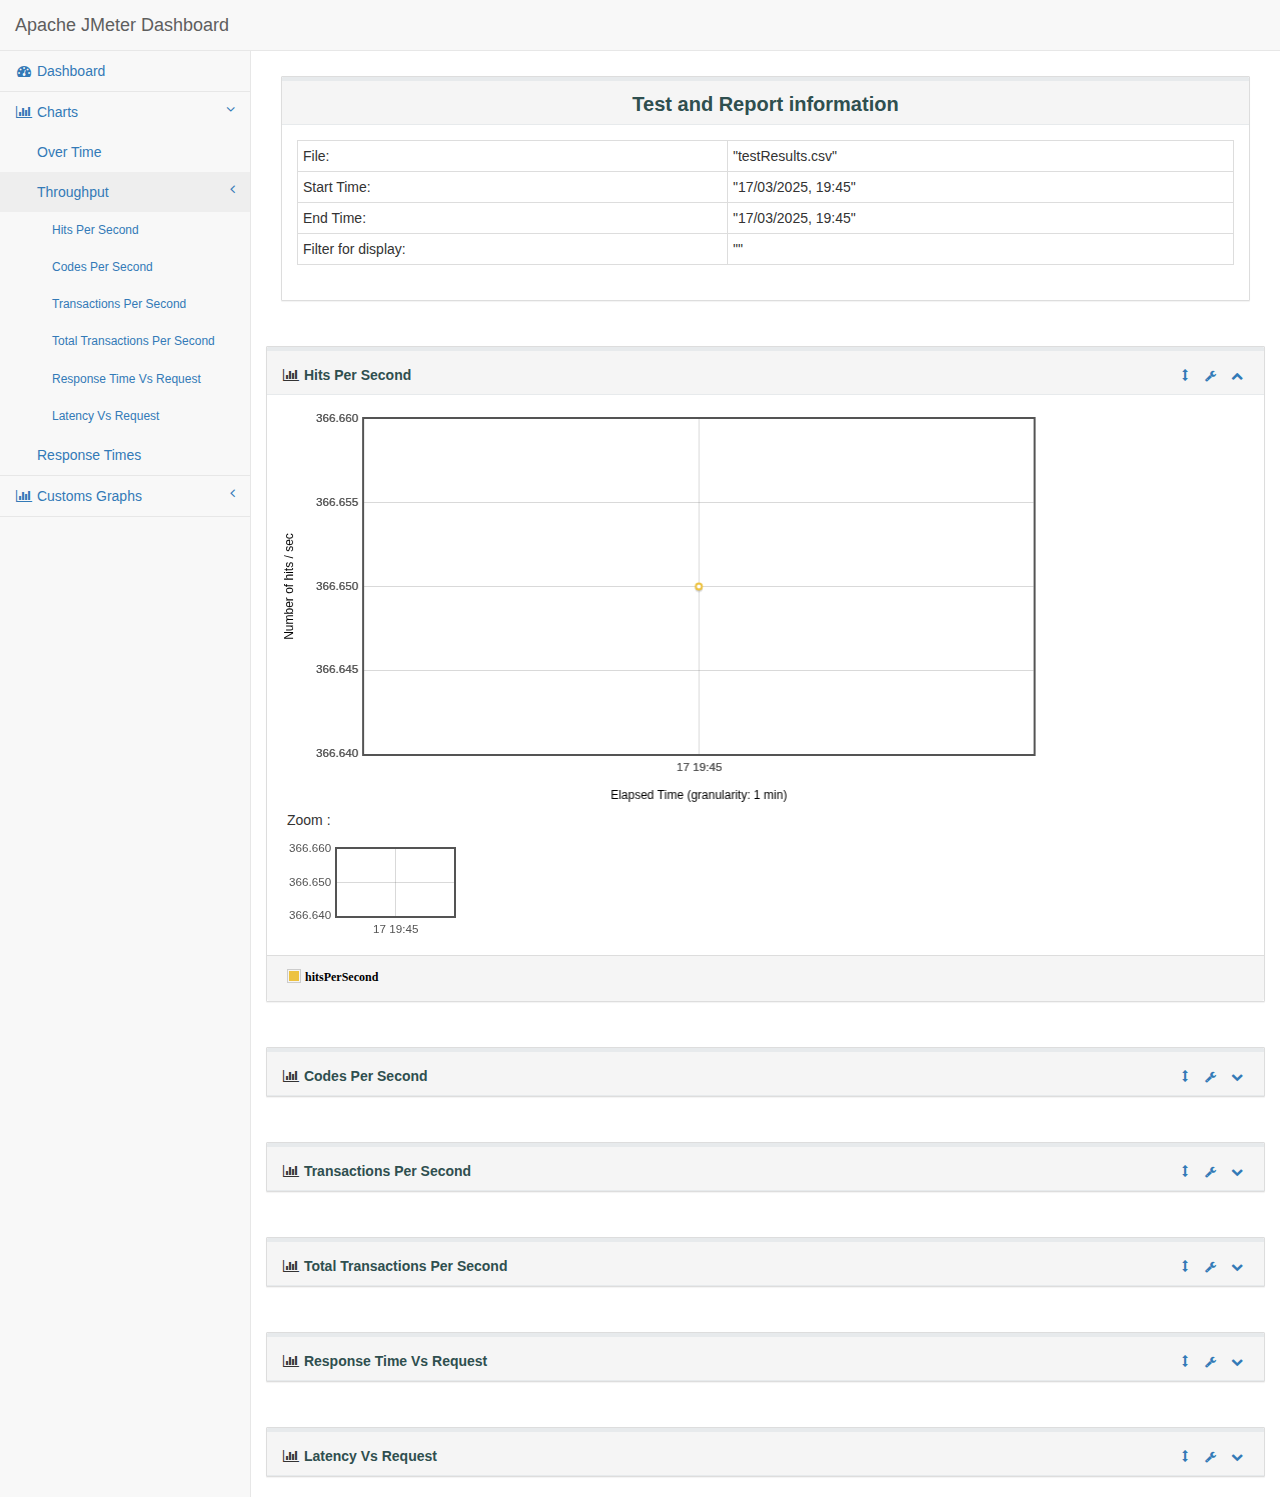
<file: LoadTests/Dashboard/content/pages/Throughput.html>
<!DOCTYPE html>
<html lang="en">

<head>

    <meta charset="utf-8">
    <meta http-equiv="X-UA-Compatible" content="IE=edge">
    <meta name="viewport" content="width=device-width, initial-scale=1">
    <meta name="description" content="">
    <meta name="author" content="">

    <title>Apache JMeter Dashboard</title>

    <!-- Bootstrap Core CSS -->
    <link href="../../sbadmin2-1.0.7/bower_components/bootstrap/dist/css/bootstrap.min.css" rel="stylesheet">

    <!-- icon -->
    <link rel="icon" type="image/png" href="icon-apache.png" />

    <!-- MetisMenu CSS -->
    <link href="../../sbadmin2-1.0.7/bower_components/metisMenu/dist/metisMenu.min.css" rel="stylesheet">

    <!-- Legends CSS -->
    <link href="../css/legends.css" rel="stylesheet">


    <!-- Custom CSS -->
    <link href="../../sbadmin2-1.0.7/dist/css/sb-admin-2.css" rel="stylesheet">

    <!-- Custom Fonts -->
    <link href="../../sbadmin2-1.0.7/bower_components/font-awesome/css/font-awesome.min.css" rel="stylesheet" type="text/css">

   <!-- JQuery UI style -->
    <link href="../css/jquery-ui.min.css" rel="stylesheet">
    <link href="../css/jquery-ui.structure.min.css" rel="stylesheet">
    <link href="../css/jquery-ui.theme.min.css" rel="stylesheet">
</head>

<body>

    <div id="wrapper">

        <!-- Navigation -->
        <nav class="navbar navbar-default navbar-static-top" role="navigation" style="margin-bottom: 0">
            <div class="navbar-header">
                <button type="button" class="navbar-toggle" data-toggle="collapse" data-target=".navbar-collapse">
                    <span class="sr-only">Toggle navigation</span>
                    <span class="icon-bar"></span>
                    <span class="icon-bar"></span>
                    <span class="icon-bar"></span>
                </button>
                <a class="navbar-brand" href="../../index.html">Apache JMeter Dashboard</a>
            </div>
            <!-- /.navbar-header -->


            <div class="navbar-default sidebar" role="navigation">
                <div class="sidebar-nav navbar-collapse">
                    <ul class="nav" id="side-menu">

                        <li>
                            <a href="../../index.html"><i class="fa fa-dashboard fa-fw"></i> Dashboard</a>
                        </li>
                        <li>
                            <a href="#"><i class="fa fa-bar-chart-o fa-fw"></i> Charts<span class="fa arrow"></span></a>
                            <ul class="nav nav-second-level">
                                <li>
                                    <a href="OverTime.html">Over Time</a>
                                </li>
                                <li>
                                    <a href="Throughput.html">Throughput<span class="fa arrow"></span></a>
                                    <ul class="nav nav-third-level in" id="submenu">
                                        <li>
                                            <a href="Throughput.html#hitsPerSecond" onclick="$('#bodyHitsPerSecond').collapse('show');">Hits Per Second</a>
                                        </li>

                                        <li>
                                            <a href="Throughput.html#codesPerSecond" onclick="$('#bodyCodesPerSecond').collapse('show');">Codes Per Second</a>
                                        </li>
                                        <li>
                                            <a href="Throughput.html#transactionsPerSecond" onclick="$('#bodyTransactionsPerSecond').collapse('show');">Transactions Per Second</a>
                                        </li>
                                        <li>
                                            <a href="Throughput.html#totalTPS" onclick="$('#bodyTotalTPS').collapse('show');">Total Transactions Per Second</a>
                                        </li>
                                        <li>
                                            <a href="Throughput.html#responseTimeVsRequest" onclick="$('#bodyResponseTimeVsRequest').collapse('show');">Response Time Vs Request</a>
                                        </li>
                                        <li>
                                            <a href="Throughput.html#latencyVsRequest" onclick="$('#bodyLatenciesVsRequest').collapse('show');">Latency Vs Request</a>
                                        </li>
                                    </ul>
                                </li>
                                <li>
                                    <a href="ResponseTimes.html">Response Times</a>
                                </li>
                            </ul>
                            <!-- /.nav-second-level -->
                        </li>

                        <li>
                            <a href="#"><i class="fa fa-bar-chart-o fa-fw"></i> Customs Graphs<span class="fa arrow"></span></a>
                            <ul class="nav nav-second-level">
                                <li>
                                    <a href="CustomsGraphs.html">Over Time</a>
                                </li>
                            </ul>
                        </li>

                    </ul>
                </div>
                <!-- /.sidebar-collapse -->
            </div>
            <!-- /.navbar-static-side -->
        </nav>

        <div id="page-wrapper">
            <div class="row">
                <div class="col-lg-12">
                     <div class="panel panel-default">
                        <div class="panel-heading" style="text-align:center;">
                           <p class="dashboard-title">Test and Report information</p>
                        </div>
                        <div class="panel-body">
                        <table id="generalInfos" class="table table-bordered table-condensed " >
                            <tr>
                                <td>File:</td>
                                <td>"testResults.csv"</td>
                            </tr>
                            <tr>
                                <td>Start Time:</td>
                                <td>"17/03/2025, 19:45"</td>
                            </tr>
                            <tr>
                                <td>End Time:</td>
                                <td>"17/03/2025, 19:45"</td>
                            </tr>
                                <tr>
                                    <td>Filter for display:</td>
                                    <td>""</td>
                                </tr>
                        </table>
                     </div>
                </div>
            </div>
            <!-- /.row -->
            <div class="row" id="graphContainer">

                <!-- /.col-lg-12 -->

                <div class="col-lg-12 portlet" id="hitsPerSecond">
                    <div class="panel panel-default">
                        <div class="panel-heading portlet-header">
                           <i class="fa fa-bar-chart-o fa-fw"> </i>  <span type="button" class="dropdown-toggle click-title span-title" data-toggle="collapse" href="#bodyHitsPerSecond" aria-expanded="true" aria-controls="bodyHitsPerSecond">Hits Per Second</span>
                           <div class="pull-right">
                                <div class="btn-group">
                                    <a class="btn btn-link btn-xs">
                                        <i class="glyphicon glyphicon-resize-vertical"></i>
                                    </a>
                                    <button type="button" class="btn btn-link btn-xs dropdown-toggle" data-toggle="dropdown">
                                        <i class="fa fa-wrench"></i>
                                    </button>
                                    <ul class="dropdown-menu dropdown-user">
                                        <li><a href="#hitsPerSecond" onClick="checkAll('choicesHitsPerSecond');">Display samples</a>
                                        </li>
                                        <li><a href="#hitsPerSecond" onClick="uncheckAll('choicesHitsPerSecond');">Hide samples</a>
                                        </li>
                                        <li><a href="#hitsPerSecond" onclick="exportToPNG('flotHitsPerSecond', this);">Save as PNG</a></li>
                                    </ul>
                                    <button type="button" class="btn btn-link btn-xs dropdown-toggle" data-toggle="collapse" href="#bodyHitsPerSecond" aria-expanded="true" aria-controls="bodyHitsPerSecond">
                                        <i class="fa fa-chevron-up"></i>
                                    </button>
                                </div>
                            </div>
                        </div>
                        <!-- /.panel-heading -->
                        <div class="collapse in portlet-content" id="bodyHitsPerSecond">
                            <div class="panel-body" id="collapseHitsPerSecond" >
                                <div class="flot-chart" >
                                    <div class="flot-chart-content" id="flotHitsPerSecond" style="float: left; width:80%;"></div>
                                    <div style="float:left;margin-left:5px">
                                        <p>Zoom :</p>
                                        <div id="overviewHitsPerSecond" style="width:190px;height:100px;"></div>
                                    </div>
                                </div>
                            </div>
                            <div class="panel-footer" id="footerHitsPerSecond">
                                <p id="legendHitsPerSecond" hidden></p>
                                <ul id="choicesHitsPerSecond" class="legend"></ul>
                            </div>
                        </div>
                    </div>
                </div>

                <!-- codesPerSecond -->

                <div class="col-lg-12 portlet" id="codesPerSecond">
                    <div class="panel panel-default">
                        <div class="panel-heading portlet-header">
                            <i class="fa fa-bar-chart-o fa-fw"></i>
                            <span type="button" class="dropdown-toggle click-title span-title" data-toggle="collapse" href="#bodyCodesPerSecond" aria-expanded="true" aria-controls="bodyCodesPerSecond">Codes Per Second</span>
                            <div class="pull-right">
                                <div class="btn-group">
                                    <a class="btn btn-link btn-xs">
                                        <i class="glyphicon glyphicon-resize-vertical"></i>
                                    </a>
                                    <button type="button" class="btn btn-link btn-xs dropdown-toggle" data-toggle="dropdown">
                                        <i class="fa fa-wrench"></i>
                                    </button>
                                    <ul class="dropdown-menu dropdown-user">
                                        <li><a href="#codesPerSecond" onClick="checkAll('choicesCodesPerSecond');">Display samples</a>
                                        </li>
                                        <li><a href="#codesPerSecond" onClick="uncheckAll('choicesCodesPerSecond');">Hide samples</a>
                                        </li>
                                        <li><a href="#codesPerSecond" onclick="exportToPNG('flotCodesPerSecond', this);">Save as PNG</a></li>
                                    </ul>
                                    <button type="button" class="btn btn-link btn-xs dropdown-toggle" data-toggle="collapse" href="#bodyCodesPerSecond" aria-expanded="true" aria-controls="bodyCodesPerSecond">
                                        <i class="fa fa-chevron-down"></i>
                                    </button>
                                </div>
                            </div>
                        </div>
                        <!-- /.panel-heading -->

                        <div class="collapse out portlet-content" id="bodyCodesPerSecond">
                            <div class="panel-body" id="collapseCodesPerSecond">
                                <div class="flot-chart">
                                    <div class="flot-chart-content" id="flotCodesPerSecond" style="float: left; width:80%;"></div>
                                    <div style="float:left;margin-left:5px">
                                        <p>Zoom :</p>
                                        <div id="overviewCodesPerSecond" style="width:190px;height:100px;"></div>
                                    </div>
                                </div>
                            </div>
                            <div class="panel-footer" id="footerCodesPerSecond">
                                <p id="legendCodesPerSecond" hidden></p>
                                <ul id="choicesCodesPerSecond" class="legend"></ul>
                            </div>
                        </div>
                    </div>
                </div>
                <div class="col-lg-12 portlet" id="transactionsPerSecond">
                    <div class="panel panel-default">
                        <div class="panel-heading portlet-header">
                          <i class="fa fa-bar-chart-o fa-fw"> </i> <span type="button" class="dropdown-toggle click-title span-title" data-toggle="collapse" href="#bodyTransactionsPerSecond" aria-expanded="true" aria-controls="bodyTransactionsPerSecond">Transactions Per Second</span>
                          <div class="pull-right">
                                <div class="btn-group">
                                    <a class="btn btn-link btn-xs">
                                        <i class="glyphicon glyphicon-resize-vertical"></i>
                                    </a>
                                    <button type="button" class="btn btn-link btn-xs dropdown-toggle" data-toggle="dropdown">
                                        <i class="fa fa-wrench"></i>
                                    </button>
                                    <ul class="dropdown-menu dropdown-user">
                                        <li><a href="#transactionsPerSecond" onClick="checkAll('choicesTransactionsPerSecond');">Display all samples</a>
                                        </li>
                                        <li><a href="#transactionsPerSecond" onClick="uncheckAll('choicesTransactionsPerSecond');">Hide all samples</a>
                                        </li>
                                        <li><a href="#transactionsPerSecond" onclick="exportToPNG('flotTransactionsPerSecond', this);">Save as PNG</a></li>
                                    </ul>
                                    <button type="button" class="btn btn-link btn-xs dropdown-toggle" data-toggle="collapse" href="#bodyTransactionsPerSecond" aria-expanded="true" aria-controls="bodyTransactionsPerSecond">
                                        <i class="fa fa-chevron-down"></i>
                                    </button>
                                </div>
                            </div>
                        </div>
                        <!-- /.panel-heading -->
                        <div class="collapse out portlet-content" id="bodyTransactionsPerSecond">
                            <div class="panel-body" id="collapseTransactionsPerSecond">
                                <div class="flot-chart">
                                    <div class="flot-chart-content" id="flotTransactionsPerSecond" style="float: left; width:80%;"></div>
                                    <div style="float:left;margin-left:5px">
                                        <p>Zoom :</p>
                                        <div id="overviewTransactionsPerSecond" style="width:190px;height:100px;"></div>
                                    </div>
                                </div>
                            </div>
                            <div class="panel-footer" id="footerTransactionsPerSecond">
                                <p id="legendTransactionsPerSecond" hidden></p>
                                <ul id="choicesTransactionsPerSecond" class="legend"></ul>
                            </div>
                        </div>
                        <!-- /.panel-body -->
                    </div>
                    <!-- /.panel -->
                </div>

                <div class="col-lg-12 portlet" id="totalTPS">
                    <div class="panel panel-default">
                        <div class="panel-heading portlet-header">
                          <i class="fa fa-bar-chart-o fa-fw"> </i> <span type="button" class="dropdown-toggle click-title span-title" data-toggle="collapse" href="#bodyTotalTPS" aria-expanded="true" aria-controls="bodyTotalTPS">Total Transactions Per Second</span>
                          <div class="pull-right">
                                <div class="btn-group">
                                    <a class="btn btn-link btn-xs">
                                        <i class="glyphicon glyphicon-resize-vertical"></i>
                                    </a>
                                    <button type="button" class="btn btn-link btn-xs dropdown-toggle" data-toggle="dropdown">
                                        <i class="fa fa-wrench"></i>
                                    </button>
                                    <ul class="dropdown-menu dropdown-user">
                                        <li><a href="#totalTPS" onClick="checkAll('choicesTotalTPS');">Display all samples</a>
                                        </li>
                                        <li><a href="#totalTPS" onClick="uncheckAll('choicesTotalTPS');">Hide all samples</a>
                                        </li>
                                        <li><a href="#totalTPS" onclick="exportToPNG('flotTotalTPS', this);">Save as PNG</a></li>
                                    </ul>
                                    <button type="button" class="btn btn-link btn-xs dropdown-toggle" data-toggle="collapse" href="#bodyTotalTPS" aria-expanded="true" aria-controls="bodyTotalTPS">
                                        <i class="fa fa-chevron-down"></i>
                                    </button>
                                </div>
                            </div>
                        </div>
                        <!-- /.panel-heading -->
                        <div class="collapse out portlet-content" id="bodyTotalTPS">
                            <div class="panel-body" id="collapseTotalTPS">
                                <div class="flot-chart">
                                    <div class="flot-chart-content" id="flotTotalTPS" style="float: left; width:80%;"></div>
                                    <div style="float:left;margin-left:5px">
                                        <p>Zoom :</p>
                                        <div id="overviewTotalTPS" style="width:190px;height:100px;"></div>
                                    </div>
                                </div>
                            </div>
                            <div class="panel-footer" id="footerTotalTPS">
                                <p id="legendTotalTPS" hidden></p>
                                <ul id="choicesTotalTPS" class="legend"></ul>
                            </div>
                        </div>
                        <!-- /.panel-body -->
                    </div>
                    <!-- /.panel -->
                </div>

                <div class="col-lg-12 portlet" id="responseTimeVsRequest">
                    <div class="panel panel-default">
                        <div class="panel-heading portlet-header">
                          <i class="fa fa-bar-chart-o fa-fw"> </i> <span type="button" class="dropdown-toggle click-title span-title" data-toggle="collapse" href="#bodyResponseTimeVsRequest" aria-expanded="true" aria-controls="bodyResponseTimeVsRequest">Response Time Vs Request</span>
                          <div class="pull-right">
                                <div class="btn-group">
                                    <a class="btn btn-link btn-xs">
                                        <i class="glyphicon glyphicon-resize-vertical"></i>
                                    </a>
                                    <button type="button" class="btn btn-link btn-xs dropdown-toggle" data-toggle="dropdown">
                                        <i class="fa fa-wrench"></i>
                                    </button>
                                    <ul class="dropdown-menu dropdown-user">
                                        <li><a href="#responseTimeVsRequest" onClick="checkAll('choicesResponseTimeVsRequest');">Display all samples</a>
                                        </li>
                                        <li><a href="#responseTimeVsRequest" onClick="uncheckAll('choicesResponseTimeVsRequest');">Hide all samples</a>
                                        </li>
                                        <li><a href="#responseTimeVsRequest" onclick="exportToPNG('flotResponseTimeVsRequest', this);">Save as PNG</a></li>
                                    </ul>
                                    <button type="button" class="btn btn-link btn-xs dropdown-toggle" data-toggle="collapse" href="#bodyResponseTimeVsRequest" aria-expanded="true" aria-controls="bodyResponseTimeVsRequest">
                                        <i class="fa fa-chevron-down"></i>
                                    </button>
                                </div>
                            </div>
                        </div>
                        <!-- /.panel-heading -->
                        <div class="collapse out portlet-content" id="bodyResponseTimeVsRequest">
                            <div class="panel-body" id="collapseResponseTimeVsRequest">
                                <div class="flot-chart">
                                    <div class="flot-chart-content" id="flotResponseTimeVsRequest" style="float: left; width:80%;"></div>
                                    <div style="float:left;margin-left:5px">
                                        <p>Zoom :</p>
                                        <div id="overviewResponseTimeVsRequest" style="width:190px;height:100px;"></div>
                                    </div>
                                </div>
                            </div>
                            <div class="panel-footer" id="footerResponseRimeVsRequest">
                                    <p id="legendResponseTimeVsRequest" hidden></p>
                                    <ul id="choicesResponseTimeVsRequest" class="legend"></ul>
                            </div>
                        </div>
                        <!-- /.panel-body -->
                    </div>
                    <!-- /.panel -->
                </div>
               <div class="col-lg-12 portlet" id="latencyVsRequest">
                    <div class="panel panel-default">
                        <div class="panel-heading portlet-header">
                          <i class="fa fa-bar-chart-o fa-fw"> </i> <span type="button" class="dropdown-toggle click-title span-title" data-toggle="collapse" href="#bodyLatenciesVsRequest" aria-expanded="true" aria-controls="bodyLatenciesVsRequest">Latency Vs Request</span>
                          <div class="pull-right">
                                <div class="btn-group">
                                    <a class="btn btn-link btn-xs">
                                        <i class="glyphicon glyphicon-resize-vertical"></i>
                                    </a>
                                    <button type="button" class="btn btn-link btn-xs dropdown-toggle" data-toggle="dropdown">
                                        <i class="fa fa-wrench"></i>
                                    </button>
                                    <ul class="dropdown-menu dropdown-user">
                                        <li><a href="#latencyVsRequest" onClick="checkAll('choicesLatencyVsRequest');">Display all samples</a>
                                        </li>
                                        <li><a href="#latencyVsRequest" onClick="uncheckAll('choicesLatencyVsRequest');">Hide all samples</a>
                                        </li>
                                        <li><a href="#latencyVsRequest" onclick="exportToPNG('flotLatenciesVsRequest', this);">Save as PNG</a></li>
                                    </ul>
                                    <button type="button" class="btn btn-link btn-xs dropdown-toggle" data-toggle="collapse" href="#bodyLatenciesVsRequest" aria-expanded="true" aria-controls="bodyLatenciesVsRequest">
                                        <i class="fa fa-chevron-down"></i>
                                    </button>
                                </div>
                            </div>
                        </div>
                        <!-- /.panel-heading -->
                        <div class="collapse out portlet-content" id="bodyLatenciesVsRequest">
                            <div class="panel-body" id="collapseLatencyVsRequest">
                                <div class="flot-chart">
                                    <div class="flot-chart-content" id="flotLatenciesVsRequest" style="float: left; width:80%;"></div>
                                    <div style="float:left;margin-left:5px">
                                        <p>Zoom :</p>
                                        <div id="overviewLatenciesVsRequest" style="width:190px;height:100px;"></div>
                                    </div>
                                </div>
                                <div class="panel-footer" id="footerLatenciesVsRequest">
                                    <p id="legendLatencyVsRequest" hidden></p>
                                    <ul id="choicesLatencyVsRequest" class="legend"></ul>
                                </div>
                            </div>
                        </div>
                        <!-- /.panel-body -->
                    </div>
                    <!-- /.panel -->
                </div>

            </div>
            <!-- /.row -->
        </div>
        <!-- /#page-wrapper -->

    </div>
    <!-- /#wrapper -->

     <!-- jQuery -->
    <script src="../../sbadmin2-1.0.7/bower_components/jquery/dist/jquery.min.js"></script>

    <!-- Bootstrap Core JavaScript -->
    <script src="../../sbadmin2-1.0.7/bower_components/bootstrap/dist/js/bootstrap.min.js"></script>

    <!-- Metis Menu Plugin JavaScript -->
    <script src="../../sbadmin2-1.0.7/bower_components/metisMenu/dist/metisMenu.min.js"></script>

    <!-- Flot Charts JavaScript -->
    <script src="../../sbadmin2-1.0.7/bower_components/flot/excanvas.min.js"></script>
    <script src="../../sbadmin2-1.0.7/bower_components/flot/jquery.flot.js"></script>
    <script src="../../sbadmin2-1.0.7/bower_components/flot/jquery.flot.pie.js"></script>
    <script src="../../sbadmin2-1.0.7/bower_components/flot/jquery.flot.resize.js"></script>
    <script src="../../sbadmin2-1.0.7/bower_components/flot/jquery.flot.canvas.js"></script>
    <script src="../../sbadmin2-1.0.7/bower_components/flot/jquery.flot.time.js"></script>
    <script src="../../sbadmin2-1.0.7/bower_components/flot/jquery.flot.selection.js"></script>
    <script src="../../sbadmin2-1.0.7/bower_components/flot.tooltip/js/jquery.flot.tooltip.min.js"></script>
    <script src="../../sbadmin2-1.0.7/bower_components/flot-axislabels/jquery.flot.axislabels.js"></script>
    <script src="../js/hashtable.js"></script>
    <script src="../js/jquery.numberformatter-1.2.3.min.js"></script>
    <script src="../js/curvedLines.js"></script>
    <script src="../js/dashboard-commons.js"></script>
    <script src="../js/graph.js"></script>
    <script src="../js/jquery-ui.min.js"></script>
    <!-- Custom Theme JavaScript -->
    <script src="../../sbadmin2-1.0.7/dist/js/sb-admin-2.js"></script>
    <script src="../js/jquery.cookie.js"></script>
</body>

</html>
</file>
<file: LoadTests/Dashboard/content/css/theme.blue.css>
/*************
  Blue Theme
 *************/
/* overall */
.tablesorter-blue {
	width: 100%;
	background-color: #fff;
	margin: 10px 0 15px;
	text-align: left;
	border-spacing: 0;
	border: #cdcdcd 1px solid;
	border-width: 1px 0 0 1px;
}
.tablesorter-blue th,
.tablesorter-blue td {
	border: #cdcdcd 1px solid;
	border-width: 0 1px 1px 0;
}

/* header */
.tablesorter-blue th,
.tablesorter-blue thead td {
	font: 12px/18px Arial, Sans-serif;
	font-weight: bold;
	color: #000;
	background-color: #99bfe6;
	border-collapse: collapse;
	padding: 4px;
	text-shadow: 0 1px 0 rgba(204, 204, 204, 0.7);
}
.tablesorter-blue tbody td,
.tablesorter-blue tfoot th,
.tablesorter-blue tfoot td {
	padding: 4px;
	vertical-align: top;
}
.tablesorter-blue .header,
.tablesorter-blue .tablesorter-header {
	/* black (unsorted) double arrow */
	background-image: url([data-uri]);
	/* white (unsorted) double arrow */
	/* background-image: url([data-uri]); */
	/* image */
	/* background-image: url(images/black-unsorted.gif); */
	background-repeat: no-repeat;
	background-position: center right;
	padding: 4px 18px 4px 4px;
	white-space: normal;
	cursor: pointer;
}
.tablesorter-blue .headerSortUp,
.tablesorter-blue .tablesorter-headerSortUp,
.tablesorter-blue .tablesorter-headerAsc {
	background-color: #9fbfdf;
	/* black asc arrow */
	background-image: url([data-uri]);
	/* white asc arrow */
	/* background-image: url([data-uri]); */
	/* image */
	/* background-image: url(images/black-asc.gif); */
}
.tablesorter-blue .headerSortDown,
.tablesorter-blue .tablesorter-headerSortDown,
.tablesorter-blue .tablesorter-headerDesc {
	background-color: #8cb3d9;
	/* black desc arrow */
	background-image: url([data-uri]);
	/* white desc arrow */
	/* background-image: url([data-uri]); */
	/* image */
	/* background-image: url(images/black-desc.gif); */
}
.tablesorter-blue thead .sorter-false {
	background-image: none;
	cursor: default;
	padding: 4px;
}

/* tfoot */
.tablesorter-blue tfoot .tablesorter-headerSortUp,
.tablesorter-blue tfoot .tablesorter-headerSortDown,
.tablesorter-blue tfoot .tablesorter-headerAsc,
.tablesorter-blue tfoot .tablesorter-headerDesc {
	/* remove sort arrows from footer */
	background-image: none;
}

/* tbody */
.tablesorter-blue td {
	color: #3d3d3d;
	background-color: #fff;
	padding: 4px;
	vertical-align: top;
}

/* hovered row colors
 you'll need to add additional lines for
 rows with more than 2 child rows
 */
.tablesorter-blue tbody > tr.hover > td,
.tablesorter-blue tbody > tr:hover > td,
.tablesorter-blue tbody > tr:hover + tr.tablesorter-childRow > td,
.tablesorter-blue tbody > tr:hover + tr.tablesorter-childRow + tr.tablesorter-childRow > td,
.tablesorter-blue tbody > tr.even.hover > td,
.tablesorter-blue tbody > tr.even:hover > td,
.tablesorter-blue tbody > tr.even:hover + tr.tablesorter-childRow > td,
.tablesorter-blue tbody > tr.even:hover + tr.tablesorter-childRow + tr.tablesorter-childRow > td {
	background-color: #d9d9d9;
}
.tablesorter-blue tbody > tr.odd.hover > td,
.tablesorter-blue tbody > tr.odd:hover > td,
.tablesorter-blue tbody > tr.odd:hover + tr.tablesorter-childRow > td,
.tablesorter-blue tbody > tr.odd:hover + tr.tablesorter-childRow + tr.tablesorter-childRow > td {
	background-color: #bfbfbf;
}

/* table processing indicator */
.tablesorter-blue .tablesorter-processing {
	background-position: center center !important;
	background-repeat: no-repeat !important;
	/* background-image: url(images/loading.gif) !important; */
	background-image: url('[data-uri]') !important;
}

/* Zebra Widget - row alternating colors */
.tablesorter-blue tbody tr.odd > td {
	background-color: #ebf2fa;
}
.tablesorter-blue tbody tr.even > td {
	background-color: #fff;
}

/* Column Widget - column sort colors */
.tablesorter-blue td.primary,
.tablesorter-blue tr.odd td.primary {
	background-color: #99b3e6;
}
.tablesorter-blue tr.even td.primary {
	background-color: #c2d1f0;
}
.tablesorter-blue td.secondary,
.tablesorter-blue tr.odd td.secondary {
	background-color: #c2d1f0;
}
.tablesorter-blue tr.even td.secondary {
	background-color: #d6e0f5;
}
.tablesorter-blue td.tertiary,
.tablesorter-blue tr.odd td.tertiary {
	background-color: #d6e0f5;
}
.tablesorter-blue tr.even td.tertiary {
	background-color: #ebf0fa;
}

/* caption */
caption {
	background-color: #fff;
}

/* filter widget */
.tablesorter-blue .tablesorter-filter-row {
	background-color: #eee;
}
.tablesorter-blue .tablesorter-filter-row td {
	background-color: #eee;
	line-height: normal;
	text-align: center; /* center the input */
	-webkit-transition: line-height 0.1s ease;
	-moz-transition: line-height 0.1s ease;
	-o-transition: line-height 0.1s ease;
	transition: line-height 0.1s ease;
}
/* optional disabled input styling */
.tablesorter-blue .tablesorter-filter-row .disabled {
	opacity: 0.5;
	filter: alpha(opacity=50);
	cursor: not-allowed;
}
/* hidden filter row */
.tablesorter-blue .tablesorter-filter-row.hideme td {
	/*** *********************************************** ***/
	/*** change this padding to modify the thickness     ***/
	/*** of the closed filter row (height = padding x 2) ***/
	padding: 2px;
	/*** *********************************************** ***/
	margin: 0;
	line-height: 0;
	cursor: pointer;
}
.tablesorter-blue .tablesorter-filter-row.hideme * {
	height: 1px;
	min-height: 0;
	border: 0;
	padding: 0;
	margin: 0;
	/* don't use visibility: hidden because it disables tabbing */
	opacity: 0;
	filter: alpha(opacity=0);
}
/* filters */
.tablesorter-blue input.tablesorter-filter,
.tablesorter-blue select.tablesorter-filter {
	width: 98%;
	height: auto;
	margin: 0;
	padding: 4px;
	background-color: #fff;
	border: 1px solid #bbb;
	color: #333;
	-webkit-box-sizing: border-box;
	-moz-box-sizing: border-box;
	box-sizing: border-box;
	-webkit-transition: height 0.1s ease;
	-moz-transition: height 0.1s ease;
	-o-transition: height 0.1s ease;
	transition: height 0.1s ease;
}
/* rows hidden by filtering (needed for child rows) */
.tablesorter .filtered {
	display: none;
}

/* ajax error row */
.tablesorter .tablesorter-errorRow td {
	text-align: center;
	cursor: pointer;
	background-color: #e6bf99;
}

.tablesorter .tablesorter-no-sort td {
	font-weight: bold;
}
</file>
<file: LoadTests/Dashboard/sbadmin2-1.0.7/bower_components/metisMenu/dist/metisMenu.min.css>
/*
 * metismenu - v1.1.3
 * Easy menu jQuery plugin for Twitter Bootstrap 3
 * https://github.com/onokumus/metisMenu
 *
 * Made by Osman Nuri Okumus
 * Under MIT License
 */

.arrow{float:right;line-height:1.42857}.glyphicon.arrow:before{content:"\e079"}.active>a>.glyphicon.arrow:before{content:"\e114"}.fa.arrow:before{content:"\f104"}.active>a>.fa.arrow:before{content:"\f107"}.plus-times{float:right}.fa.plus-times:before{content:"\f067"}.active>a>.fa.plus-times{filter:progid:DXImageTransform.Microsoft.BasicImage(rotation=1);-webkit-transform:rotate(45deg);-moz-transform:rotate(45deg);-ms-transform:rotate(45deg);-o-transform:rotate(45deg);transform:rotate(45deg)}.plus-minus{float:right}.fa.plus-minus:before{content:"\f067"}.active>a>.fa.plus-minus:before{content:"\f068"}
</file>
<file: LoadTests/Dashboard/sbadmin2-1.0.7/dist/css/sb-admin-2.css>
/*!
 * Start Bootstrap - SB Admin 2 Bootstrap Admin Theme (http://startbootstrap.com)
 * Code licensed under the Apache License v2.0.
 * For details, see http://www.apache.org/licenses/LICENSE-2.0.
 */

body {
    background-color: #f8f8f8;
}
.ibox
{
	border: 1px solid black;
	border-color: #e7eaec;
}
#wrapper {
    width: 100%;
}

#page-wrapper {
    padding: 0 15px;
    min-height: 568px;
    background-color: #fff;
}

@media(min-width:768px) {
    #page-wrapper {
        position: inherit;
        margin: 0 0 0 250px;
        padding: 0 30px;
        border-left: 1px solid #e7e7e7;
    }
}

.navbar-top-links {
    margin-right: 0;
}

.navbar-top-links li {
    display: inline-block;
}

.navbar-top-links li:last-child {
    margin-right: 15px;
}

.navbar-top-links li a {
    padding: 15px;
    min-height: 50px;
}

.navbar-top-links .dropdown-menu li {
    display: block;
}

.navbar-top-links .dropdown-menu li:last-child {
    margin-right: 0;
}

.navbar-top-links .dropdown-menu li a {
    padding: 3px 20px;
    min-height: 0;
}

.navbar-top-links .dropdown-menu li a div {
    white-space: normal;
}

.navbar-top-links .dropdown-messages,
.navbar-top-links .dropdown-tasks,
.navbar-top-links .dropdown-alerts {
    width: 310px;
    min-width: 0;
}

.navbar-top-links .dropdown-messages {
    margin-left: 5px;
}

.navbar-top-links .dropdown-tasks {
    margin-left: -59px;
}

.navbar-top-links .dropdown-alerts {
    margin-left: -123px;
}

.navbar-top-links .dropdown-user {
    right: 0;
    left: auto;
}

.sidebar .sidebar-nav.navbar-collapse {
    padding-right: 0;
    padding-left: 0;
}

.sidebar .sidebar-search {
    padding: 15px;
}

.sidebar ul li {
    border-bottom: 1px solid #e7e7e7;
}

.sidebar ul li a.active {
    background-color: #eee;
}

.sidebar .arrow {
    float: right;
}

.sidebar .fa.arrow:before {
    content: "\f104";
}

.sidebar .active>a>.fa.arrow:before {
    content: "\f107";
}

.sidebar .nav-second-level li,
.sidebar .nav-third-level li {
    border-bottom: 0!important;
}

.sidebar .nav-second-level li a {
    padding-left: 37px;
}

.sidebar .nav-third-level li a {
    padding-left: 52px;
}

@media(min-width:768px) {
    .sidebar {
        z-index: 1;
        position: absolute;
        width: 250px;
        margin-top: 51px;
    }

    .navbar-top-links .dropdown-messages,
    .navbar-top-links .dropdown-tasks,
    .navbar-top-links .dropdown-alerts {
        margin-left: auto;
    }
}

.btn-outline {
    color: inherit;
    background-color: transparent;
    transition: all .5s;
}

.btn-primary.btn-outline {
    color: #428bca;
}

.btn-success.btn-outline {
    color: #5cb85c;
}

.btn-info.btn-outline {
    color: #5bc0de;
}

.btn-warning.btn-outline {
    color: #f0ad4e;
}

.btn-danger.btn-outline {
    color: #d9534f;
}

.btn-primary.btn-outline:hover,
.btn-success.btn-outline:hover,
.btn-info.btn-outline:hover,
.btn-warning.btn-outline:hover,
.btn-danger.btn-outline:hover {
    color: #fff;
}

.chat {
    margin: 0;
    padding: 0;
    list-style: none;
}

.chat li {
    margin-bottom: 10px;
    padding-bottom: 5px;
    border-bottom: 1px dotted #999;
}

.chat li.left .chat-body {
    margin-left: 60px;
}

.chat li.right .chat-body {
    margin-right: 60px;
}

.chat li .chat-body p {
    margin: 0;
}

.panel .slidedown .glyphicon,
.chat .glyphicon {
    margin-right: 5px;
}

.chat-panel .panel-body {
    height: 350px;
    overflow-y: scroll;
}

.login-panel {
    margin-top: 25%;
}

.flot-chart {
    display: block;
    height: 400px;
}

.flot-chart-content {
    width: 100%;
    height: 100%;
}

.dataTables_wrapper {
    position: relative;
    clear: both;
}

table.dataTable thead .sorting,
table.dataTable thead .sorting_asc,
table.dataTable thead .sorting_desc,
table.dataTable thead .sorting_asc_disabled,
table.dataTable thead .sorting_desc_disabled {
    background: 0 0;
}

table.dataTable thead .sorting_asc:after {
    content: "\f0de";
    float: right;
    font-family: fontawesome;
}

table.dataTable thead .sorting_desc:after {
    content: "\f0dd";
    float: right;
    font-family: fontawesome;
}

table.dataTable thead .sorting:after {
    content: "\f0dc";
    float: right;
    font-family: fontawesome;
    color: rgba(50,50,50,.5);
}

.btn-circle {
    width: 30px;
    height: 30px;
    padding: 6px 0;
    border-radius: 15px;
    text-align: center;
    font-size: 12px;
    line-height: 1.428571429;
}

.btn-circle.btn-lg {
    width: 50px;
    height: 50px;
    padding: 10px 16px;
    border-radius: 25px;
    font-size: 18px;
    line-height: 1.33;
}

.btn-circle.btn-xl {
    width: 70px;
    height: 70px;
    padding: 10px 16px;
    border-radius: 35px;
    font-size: 24px;
    line-height: 1.33;
}

.show-grid [class^=col-] {
    padding-top: 10px;
    padding-bottom: 10px;
    border: 1px solid #ddd;
    background-color: #eee!important;
}

.show-grid {
    margin: 15px 0;
}

.huge {
    font-size: 40px;
}

.panel-green {
    border-color: #5cb85c;
}

.panel-green .panel-heading {
    border-color: #5cb85c;
    color: #fff;
    background-color: #5cb85c;
}

.panel-green a {
    color: #5cb85c;
}

.panel-green a:hover {
    color: #3d8b3d;
}

.panel-red {
    border-color: #d9534f;
}

.panel-red .panel-heading {
    border-color: #d9534f;
    color: #fff;
    background-color: #d9534f;
}

.panel-red a {
    color: #d9534f;
}

.panel-red a:hover {
    color: #b52b27;
}

.panel-yellow {
    border-color: #f0ad4e;
}

.panel-yellow .panel-heading {
    border-color: #f0ad4e;
    color: #fff;
    background-color: #f0ad4e;
}

.panel-yellow a {
    color: #f0ad4e;
}

.panel-yellow a:hover {
    color: #df8a13;
}
.ui-draggable .panel-heading {
  cursor: move;
}
.panel {
  clear: both;
  margin-bottom: 25px;
  margin-top: 25px;
  padding: 5;
}
.panel:after,
.panel:before {
  display: table;
}
.panel {
  margin-bottom: 20px;
  background-color: #fff;
  border: 1px solid transparent;
  border-radius: 1px;
  -webkit-box-shadow: 0 1px 1px rgba(0, 0, 0, .05);
          box-shadow: 0 1px 1px rgba(0, 0, 0, .05);
}
.panel-heading {
  padding: 10px 15px;
  border-bottom: 1px solid transparent;
  border-top-left-radius: 1px;
  border-top-right-radius: 1px;
}
.panel-heading {
  -moz-border-bottom-colors: none;
  -moz-border-left-colors: none;
  -moz-border-right-colors: none;
  -moz-border-top-colors: none;
  background-color: #ffffff;
  border-color: #e7eaec;
  border-style: solid solid solid;
  border-width: 4px 0px 1px;
  color: inherit;
  margin-bottom: 0;
  padding: 14px 15px 7px;
  height: 48px;
}
.panel-default {
  border-color: #ddd;
}
.panel-default > .panel-heading {
  color: #333;
  background-color: #f5f5f5;
  border-color: #e7eaec;
}

.panel .open > .dropdown-menu {
  left: auto;
  right: 0;
}

.ui-sortable .panel-heading {
  cursor: move;
}
.panel .ui-state-highlight {
  background-color: green;
}
.span-title
{
	font-weight: bold;
	color: darkslategrey;
}
.dashboard-title
{
	font-weight: bold;
	color: darkslategrey;
	font-size: 20px;
	margin-top:-5px;
}
</file>
<file: LoadTests/Dashboard/content/css/dashboard.css>
/*
   Licensed to the Apache Software Foundation (ASF) under one or more
   contributor license agreements.  See the NOTICE file distributed with
   this work for additional information regarding copyright ownership.
   The ASF licenses this file to You under the Apache License, Version 2.0
   (the "License"); you may not use this file except in compliance with
   the License.  You may obtain a copy of the License at

       http://www.apache.org/licenses/LICENSE-2.0

   Unless required by applicable law or agreed to in writing, software
   distributed under the License is distributed on an "AS IS" BASIS,
   WITHOUT WARRANTIES OR CONDITIONS OF ANY KIND, either express or implied.
   See the License for the specific language governing permissions and
   limitations under the License.
*/
#stats td, th
{

    width: 9%;//140px;
    height: 30px;
}
#stats td
{
    text-align: center;
}
#stats th
{
    font-weight:bold;
}
.blue
{
    background-color: #dff0d8;
}
#errors td, th
{
    text-align: center;
    width: 400px;
    height: 30px;
}
#errors td
{

}
#errors th
{
    font-weight:bold;
}
</file>
<file: LoadTests/Dashboard/content/css/legends.css>
/*
   Licensed to the Apache Software Foundation (ASF) under one or more
   contributor license agreements.  See the NOTICE file distributed with
   this work for additional information regarding copyright ownership.
   The ASF licenses this file to You under the Apache License, Version 2.0
   (the "License"); you may not use this file except in compliance with
   the License.  You may obtain a copy of the License at

       http://www.apache.org/licenses/LICENSE-2.0

   Unless required by applicable law or agreed to in writing, software
   distributed under the License is distributed on an "AS IS" BASIS,
   WITHOUT WARRANTIES OR CONDITIONS OF ANY KIND, either express or implied.
   See the License for the specific language governing permissions and
   limitations under the License.
*/
.legend {
    margin-left: -40px;
    font-size: 12px;
    display: inline;
    font-family: 'Open Sans';
    font-weight: bold;
}

.panel-footer
{

}

.subLegend
{

}

.legend li > div {
    display: inline-block;
    margin-right: 3px;
    margin-left: 5px;
}

.legend li label {
    margin-left: 1px;
    margin-right: 10px;
    color: black;
    font-family: Open sans;
    /*width: 200px;*/
}
li
{
    list-style-type:none;
    display: inline-block;
}

.nav-third-level
{
    font-size: 12px;
}

.legend-disabled {
    border-color: #818181 !important;
}
</file>
